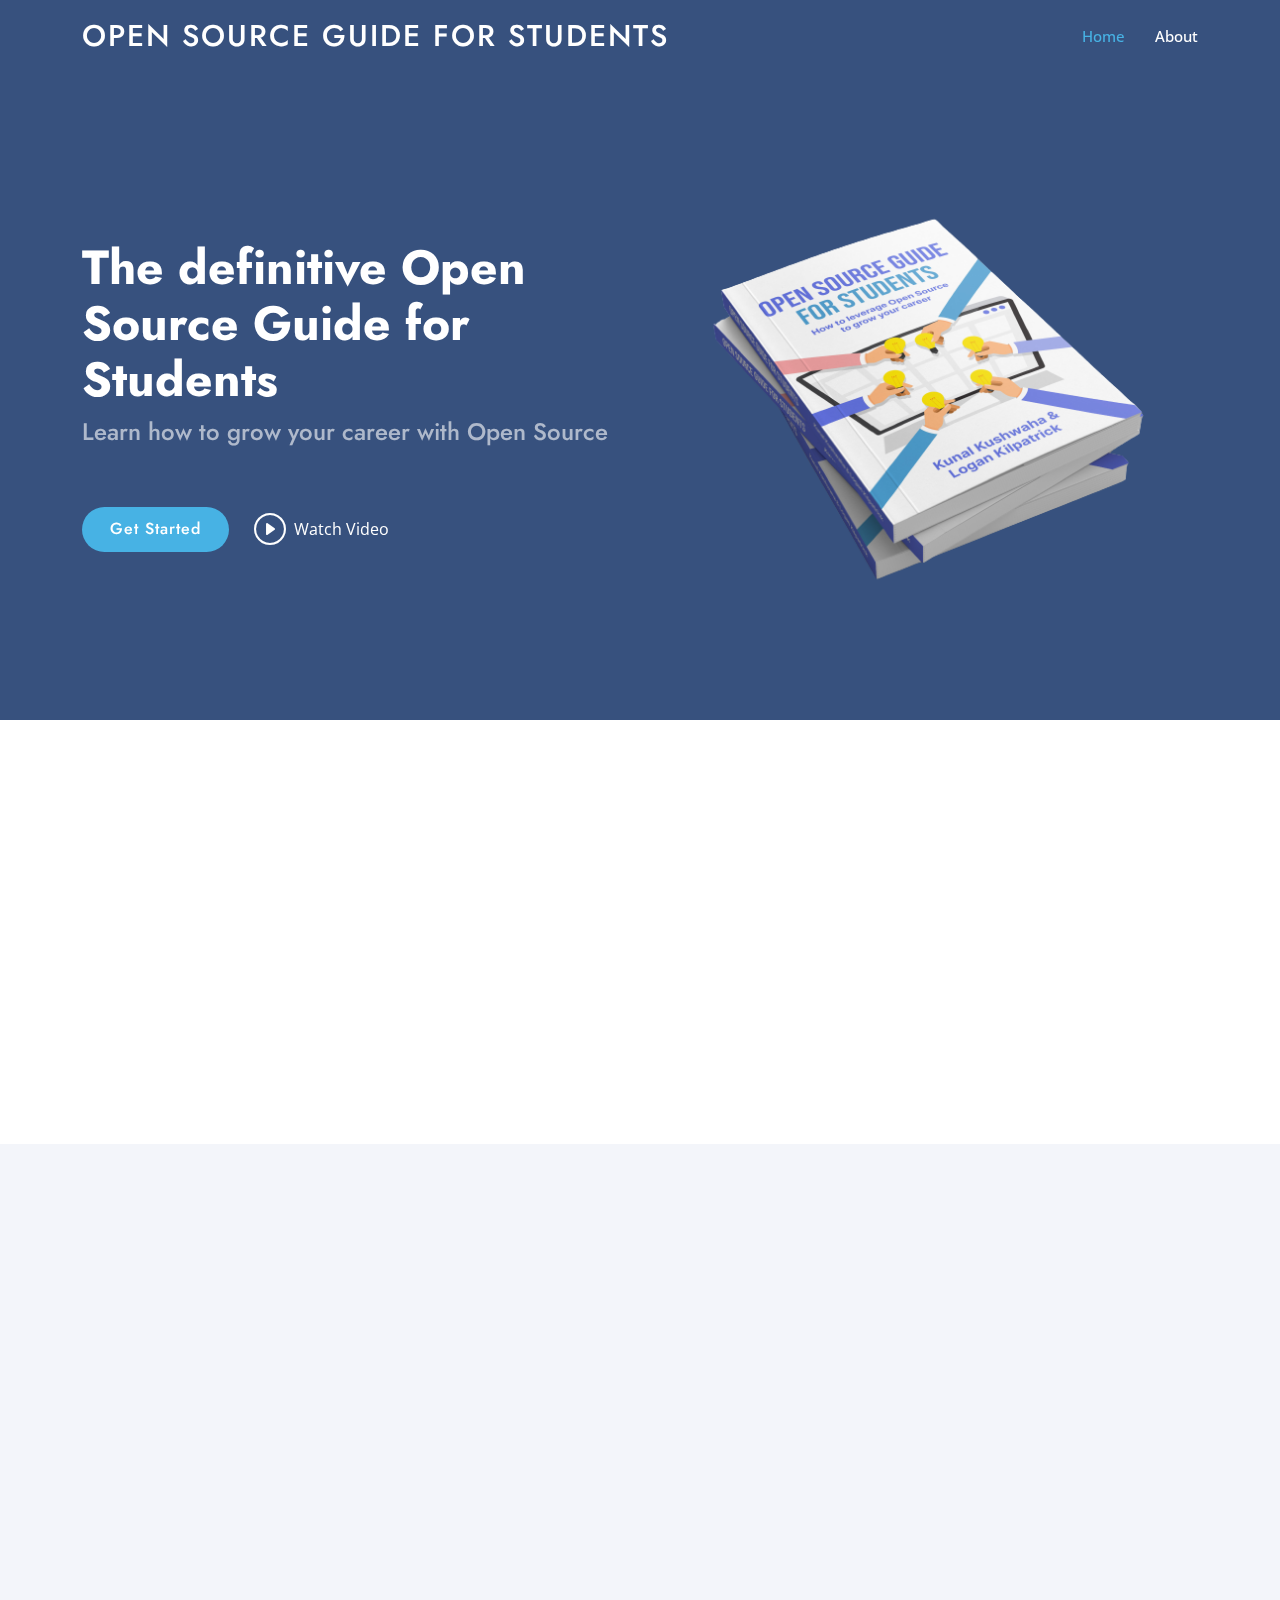
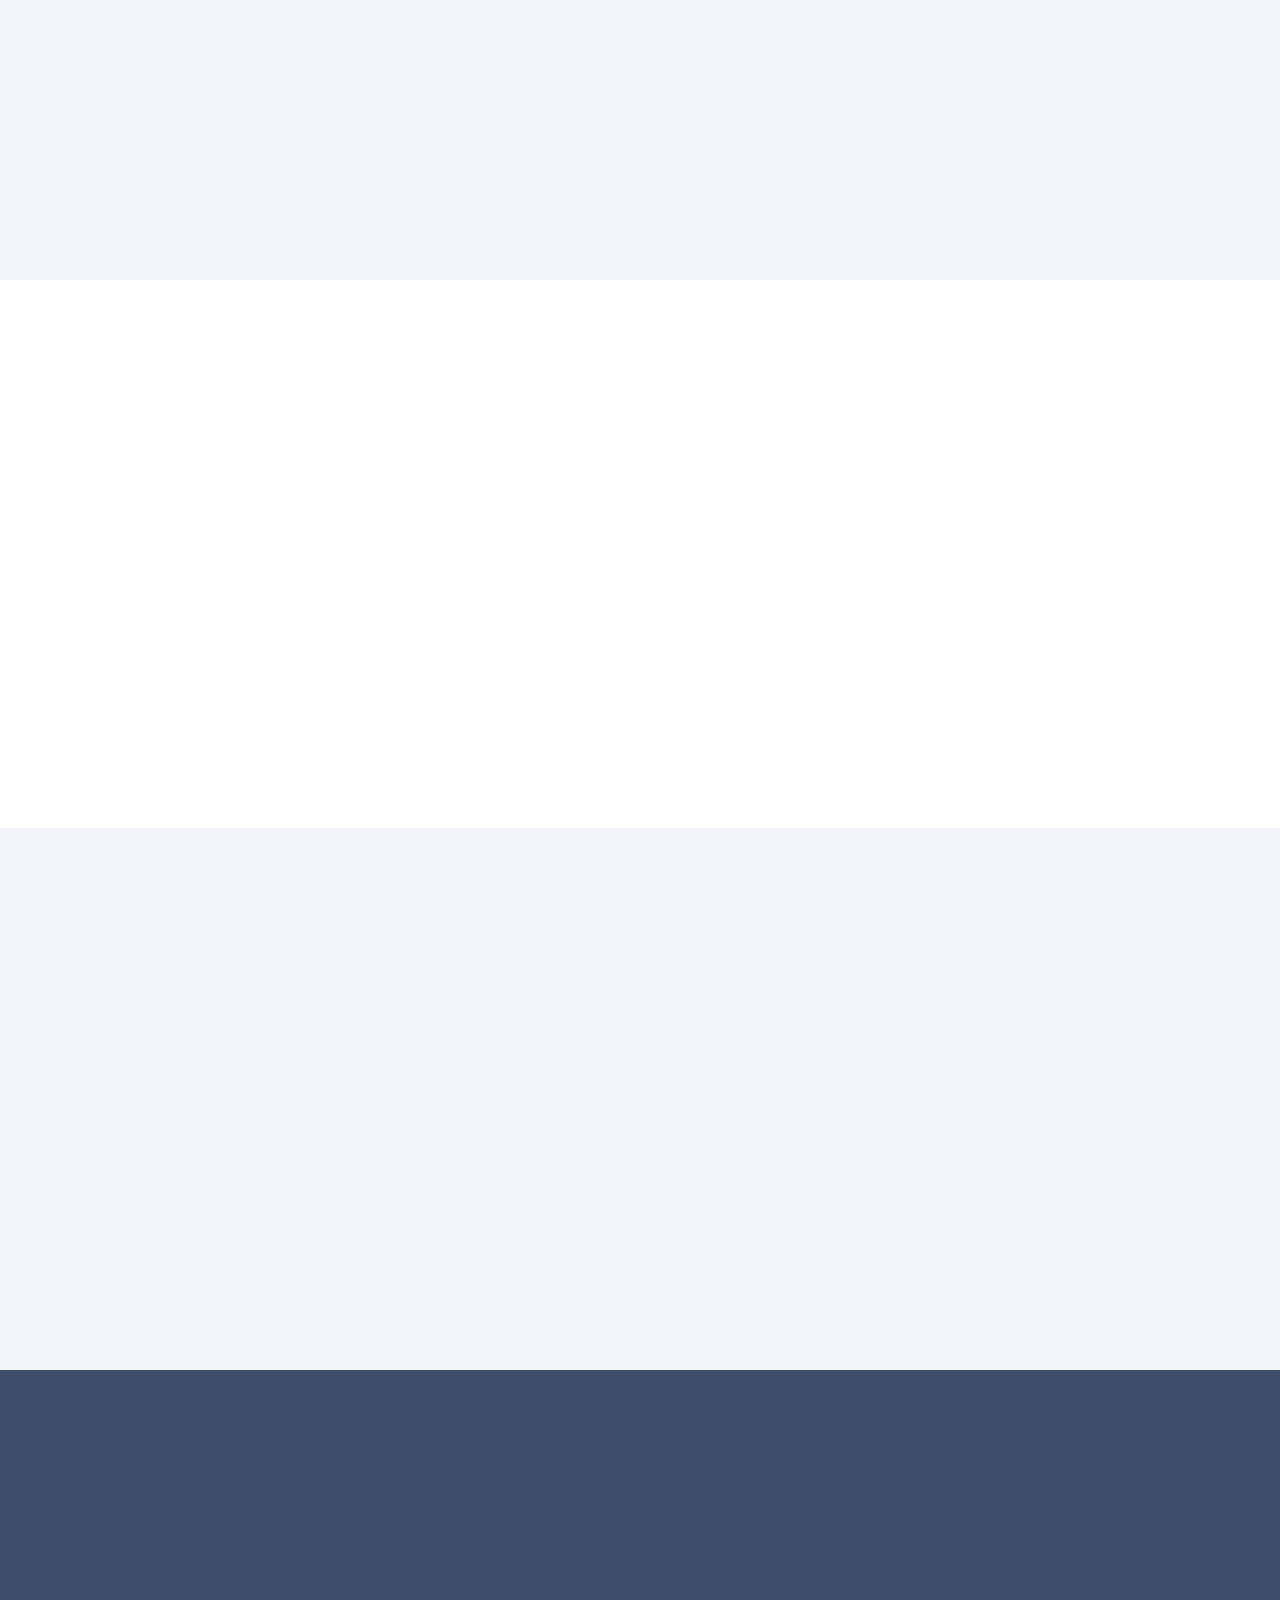
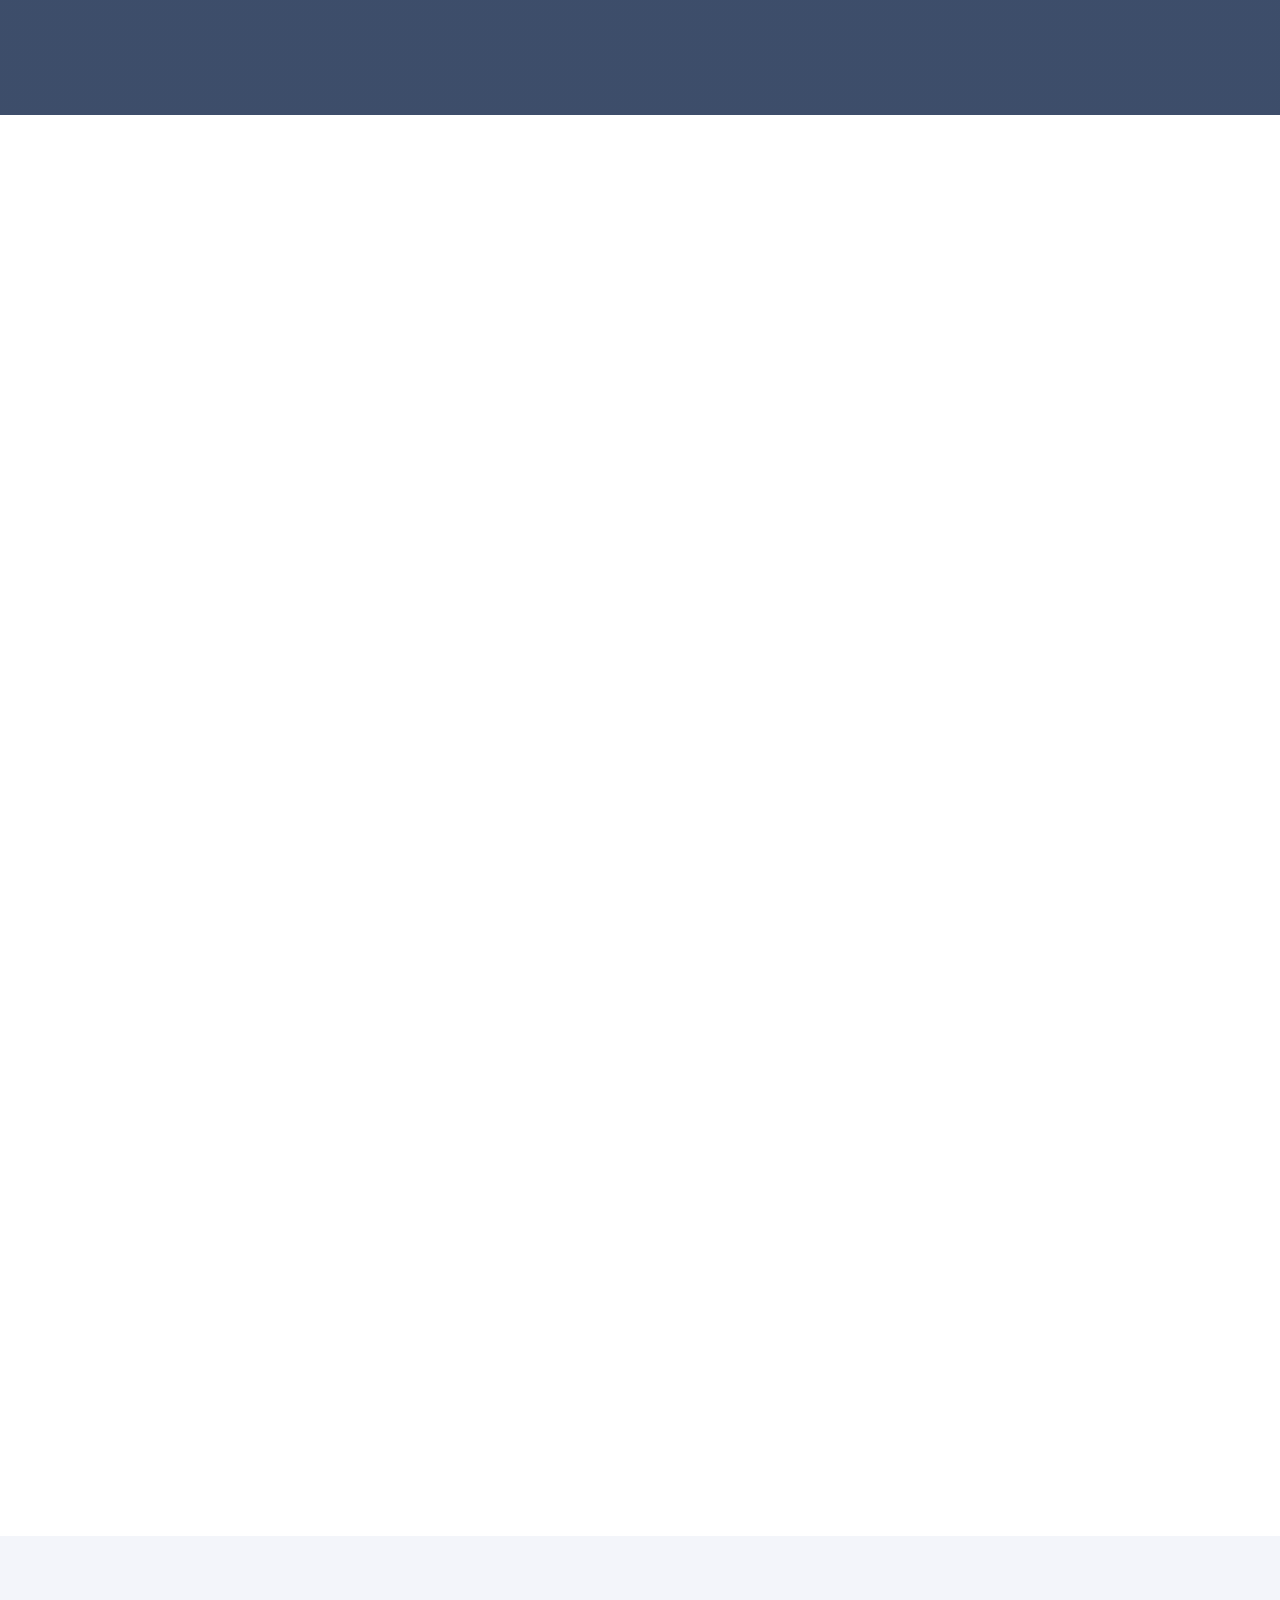
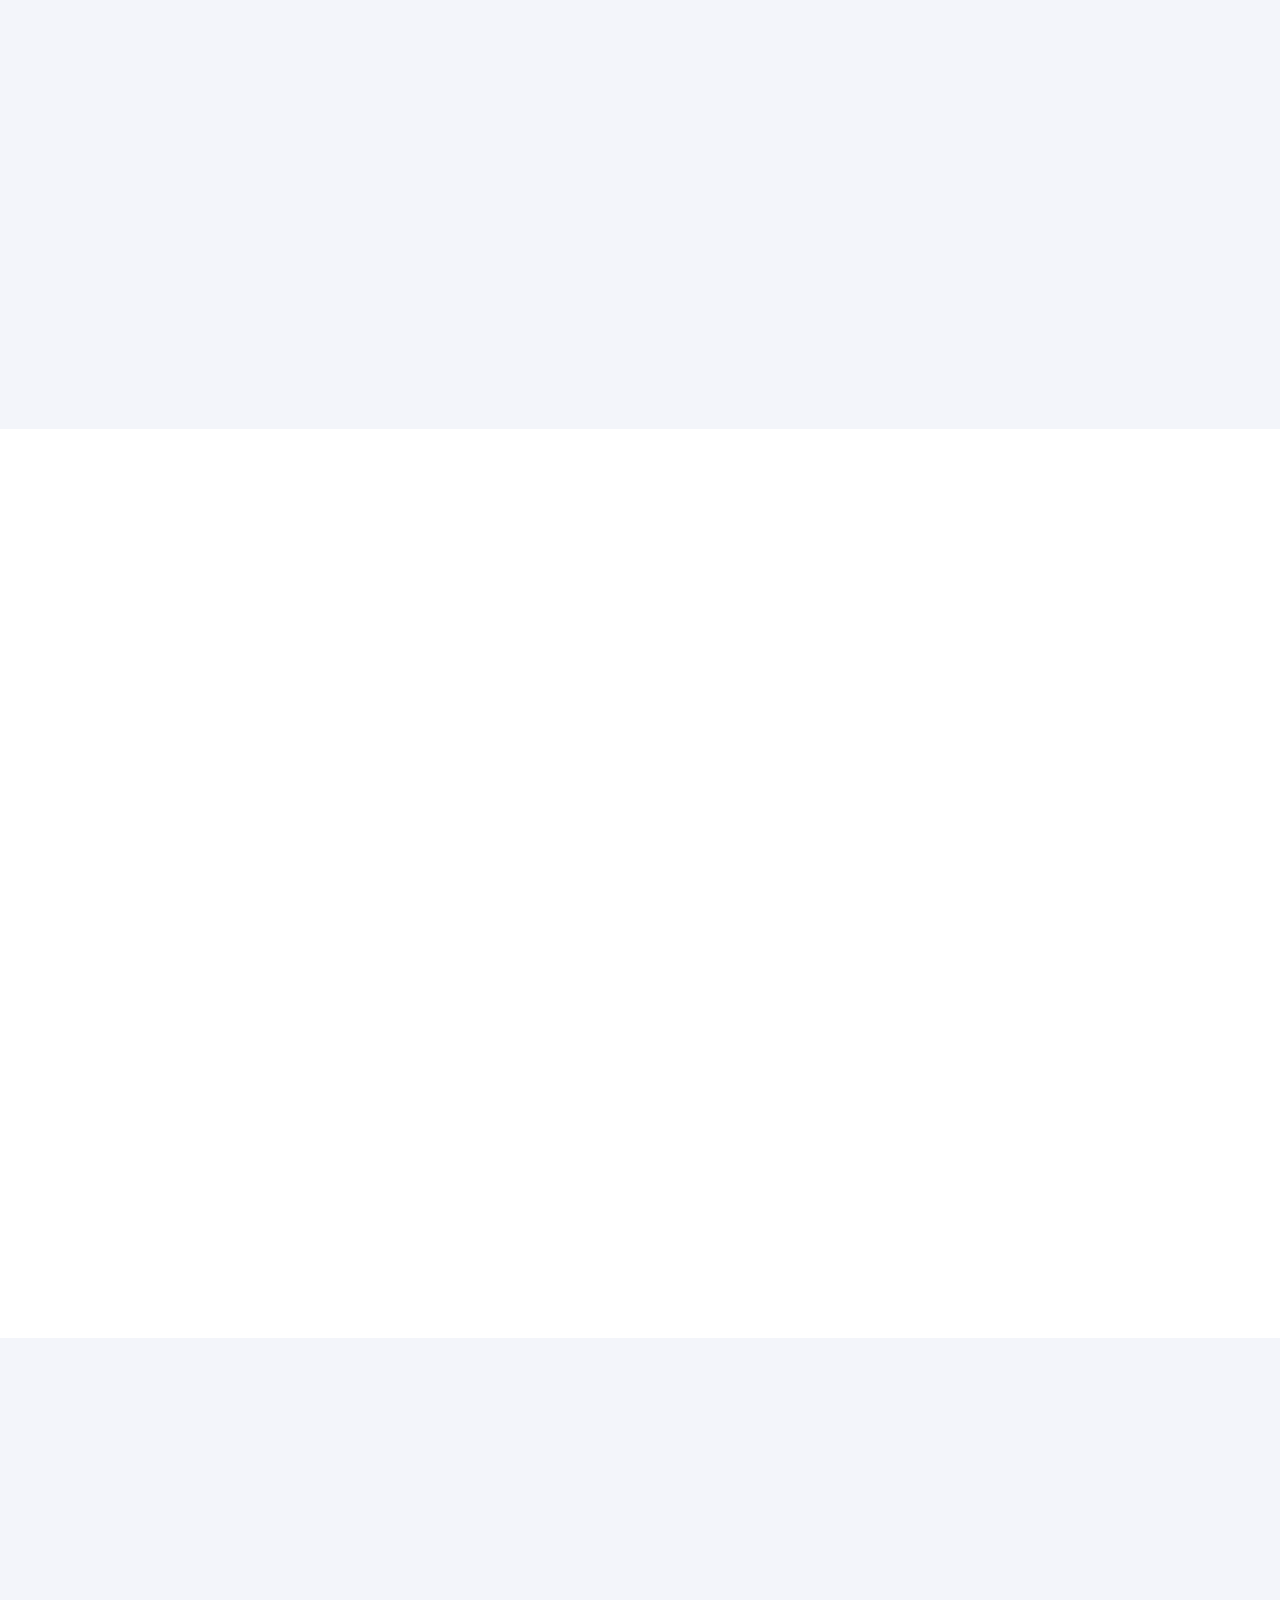
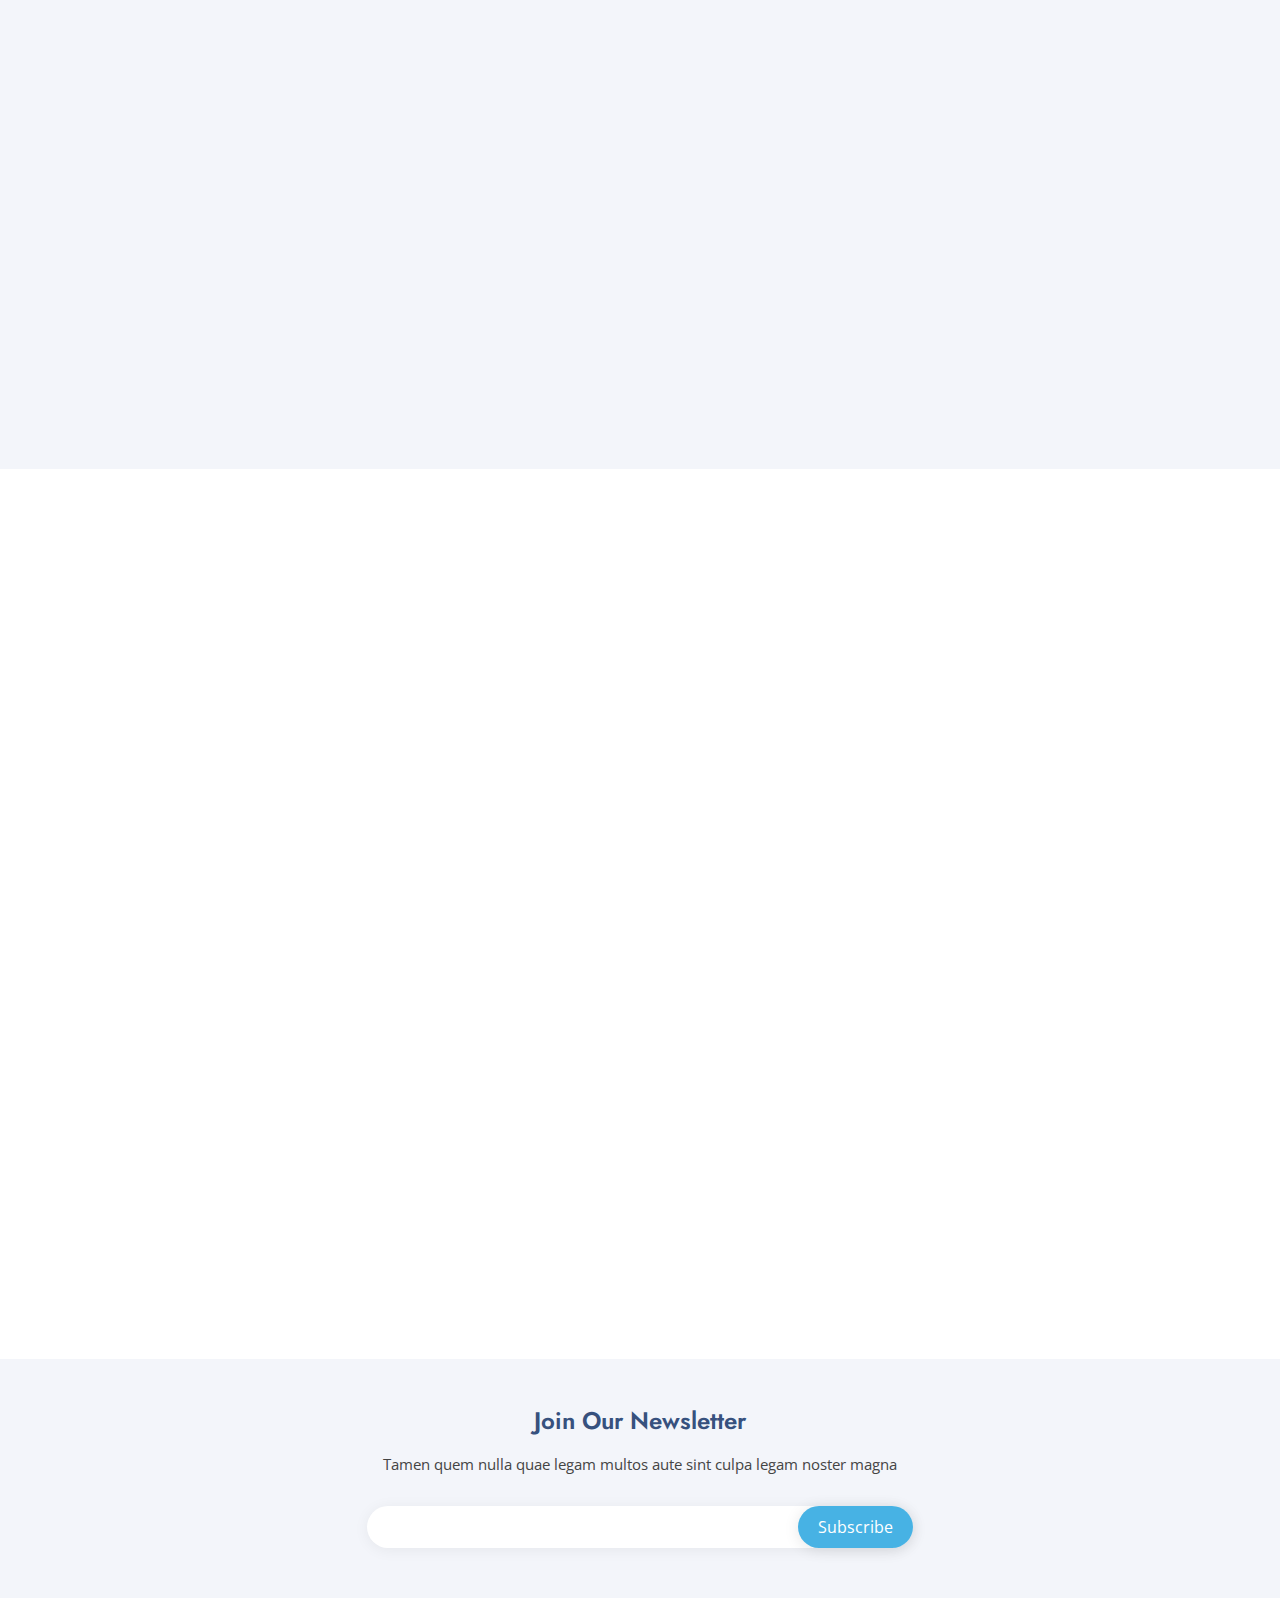
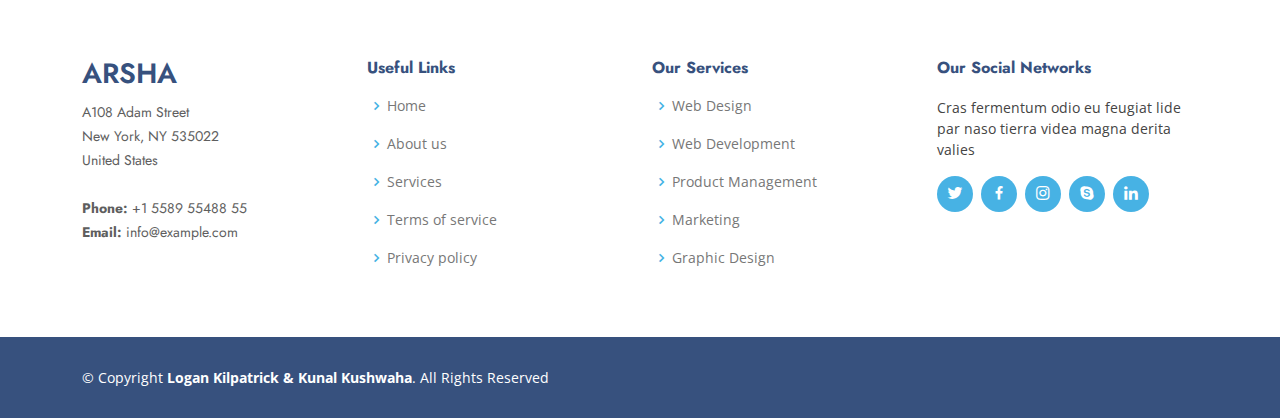
<file: index.html>
<!DOCTYPE html>
<html lang="en">

<head>
  <meta charset="utf-8">
  <meta content="width=device-width, initial-scale=1.0" name="viewport">

  <title>Open Source for Students</title>
  <meta content="Open Source for Students is the definitive guide on leveraging Open Source to grow your career" name="description">
  <meta content="Open Source Students GSoC Learn Open Source" name="keywords">

  <!-- Favicons -->
  <link href="assets/img/favicon.png" rel="icon">
  <link href="assets/img/apple-touch-icon.png" rel="apple-touch-icon">

  <!-- Google Fonts -->
  <link href="https://fonts.googleapis.com/css?family=Open+Sans:300,300i,400,400i,600,600i,700,700i|Jost:300,300i,400,400i,500,500i,600,600i,700,700i|Poppins:300,300i,400,400i,500,500i,600,600i,700,700i" rel="stylesheet">

  <!-- Vendor CSS Files -->
  <link href="assets/vendor/aos/aos.css" rel="stylesheet">
  <link href="assets/vendor/bootstrap/css/bootstrap.min.css" rel="stylesheet">
  <link href="assets/vendor/bootstrap-icons/bootstrap-icons.css" rel="stylesheet">
  <link href="assets/vendor/boxicons/css/boxicons.min.css" rel="stylesheet">
  <link href="assets/vendor/glightbox/css/glightbox.min.css" rel="stylesheet">
  <link href="assets/vendor/remixicon/remixicon.css" rel="stylesheet">
  <link href="assets/vendor/swiper/swiper-bundle.min.css" rel="stylesheet">

  <!-- Template Main CSS File -->
  <link href="assets/css/style.css" rel="stylesheet">

  <!-- =======================================================
  * Template Name: Arsha - v4.8.0
  * Template URL: https://bootstrapmade.com/arsha-free-bootstrap-html-template-corporate/
  * Author: BootstrapMade.com
  * License: https://bootstrapmade.com/license/
  ======================================================== -->
</head>

<body>

  <!-- ======= Header ======= -->
  <header id="header" class="fixed-top ">
    <div class="container d-flex align-items-center">

      <h1 class="logo me-auto"><a href="index.html">Open Source Guide for Students</a></h1>
      <!-- Uncomment below if you prefer to use an image logo -->
      <!-- <a href="index.html" class="logo me-auto"><img src="assets/img/logo.png" alt="" class="img-fluid"></a>-->

      <nav id="navbar" class="navbar">
        <ul>
          <li><a class="nav-link scrollto active" href="#hero">Home</a></li>
          <li><a class="nav-link scrollto" href="#about">About</a></li>
          <!-- <li><a class="nav-link scrollto" href="#services">Services</a></li>
          <li><a class="nav-link   scrollto" href="#portfolio">Portfolio</a></li>
          <li><a class="nav-link scrollto" href="#team">Team</a></li>
          <li class="dropdown"><a href="#"><span>Drop Down</span> <i class="bi bi-chevron-down"></i></a>
            <ul>
              <li><a href="#">Drop Down 1</a></li>
              <li class="dropdown"><a href="#"><span>Deep Drop Down</span> <i class="bi bi-chevron-right"></i></a>
                <ul>
                  <li><a href="#">Deep Drop Down 1</a></li>
                  <li><a href="#">Deep Drop Down 2</a></li>
                  <li><a href="#">Deep Drop Down 3</a></li>
                  <li><a href="#">Deep Drop Down 4</a></li>
                  <li><a href="#">Deep Drop Down 5</a></li>
                </ul>
              </li>
              <li><a href="#">Drop Down 2</a></li>
              <li><a href="#">Drop Down 3</a></li>
              <li><a href="#">Drop Down 4</a></li>
            </ul>
          </li>
          <li><a class="nav-link scrollto" href="#contact">Contact</a></li>
          <li><a class="getstarted scrollto" href="#about">Get Started</a></li> -->
        </ul>
        <i class="bi bi-list mobile-nav-toggle"></i>
      </nav>
      
      <!-- .navbar -->

    </div>
  </header><!-- End Header -->

  <!-- ======= Hero Section ======= -->
  <section id="hero" class="d-flex align-items-center">

    <div class="container">
      <div class="row">
        <div class="col-lg-6 d-flex flex-column justify-content-center pt-4 pt-lg-0 order-2 order-lg-1" data-aos="fade-up" data-aos-delay="200">
          <h1>The definitive Open Source Guide for Students</h1>
          <h2>Learn how to grow your career with Open Source</h2>
          <div class="d-flex justify-content-center justify-content-lg-start">
            <a href="#about" class="btn-get-started scrollto">Get Started</a>
            <a href="https://www.youtube.com/watch?v=jDDaplaOz7Q" class="glightbox btn-watch-video"><i class="bi bi-play-circle"></i><span>Watch Video</span></a>
          </div>
        </div>
        <div class="col-lg-6 order-1 order-lg-2 hero-img" data-aos="zoom-in" data-aos-delay="200">
          <img src="assets/img/book-float.png" class="img-fluid animated" alt="">
        </div>
      </div>
    </div>

  </section><!-- End Hero -->

  <main id="main">

    <!-- ======= Clients Section ======= -->
    <!-- <section id="clients" class="clients section-bg">
      <div class="container">

        <div class="row" data-aos="zoom-in">

          <div class="col-lg-2 col-md-4 col-6 d-flex align-items-center justify-content-center">
            <img src="assets/img/clients/client-1.png" class="img-fluid" alt="">
          </div>

          <div class="col-lg-2 col-md-4 col-6 d-flex align-items-center justify-content-center">
            <img src="assets/img/clients/client-2.png" class="img-fluid" alt="">
          </div>

          <div class="col-lg-2 col-md-4 col-6 d-flex align-items-center justify-content-center">
            <img src="assets/img/clients/client-3.png" class="img-fluid" alt="">
          </div>

          <div class="col-lg-2 col-md-4 col-6 d-flex align-items-center justify-content-center">
            <img src="assets/img/clients/client-4.png" class="img-fluid" alt="">
          </div>

          <div class="col-lg-2 col-md-4 col-6 d-flex align-items-center justify-content-center">
            <img src="assets/img/clients/client-5.png" class="img-fluid" alt="">
          </div>

          <div class="col-lg-2 col-md-4 col-6 d-flex align-items-center justify-content-center">
            <img src="assets/img/clients/client-6.png" class="img-fluid" alt="">
          </div>

        </div>

      </div>
    </section> -->
    
    <!-- End Cliens Section -->

    <!-- ======= About Us Section ======= -->
    <section id="about" class="about">
      <div class="container" data-aos="fade-up">

        <div class="section-title">
          <h2>About The Book</h2>
        </div>

        <div class="row content">
          <div class="col-lg-6">
            <p>
              For too long, students have spent 4 years learning skills in college/university with nowhere to apply them. The open source 
              revolution has changed this. In this book, we will teach you:
            </p>
            <ul>
              <li><i class="ri-check-double-line"></i> What open source is</li>
              <li><i class="ri-check-double-line"></i> How to get started today</li>
              <li><i class="ri-check-double-line"></i> How to use your open source skills to get a job</li>
            </ul>
          </div>
          <div class="col-lg-6 pt-4 pt-lg-0">
            <p>
              Ullamco laboris nisi ut aliquip ex ea commodo consequat. Duis aute irure dolor in reprehenderit in voluptate
              velit esse cillum dolore eu fugiat nulla pariatur. Excepteur sint occaecat cupidatat non proident, sunt in
              culpa qui officia deserunt mollit anim id est laborum.
            </p>
            <a href="#" class="btn-learn-more">Learn More</a>
          </div>
        </div>

      </div>
    </section><!-- End About Us Section -->

    <!-- ======= Why Us Section ======= -->
    <section id="why-us" class="why-us section-bg">
      <div class="container-fluid" data-aos="fade-up">

        <div class="row">

          <div class="col-lg-7 d-flex flex-column justify-content-center align-items-stretch  order-2 order-lg-1">

            <div class="content">
              <h3>Eum ipsam laborum deleniti <strong>velit pariatur architecto aut nihil</strong></h3>
              <p>
                Lorem ipsum dolor sit amet, consectetur adipiscing elit, sed do eiusmod tempor incididunt ut labore et dolore magna aliqua. Duis aute irure dolor in reprehenderit
              </p>
            </div>

            <div class="accordion-list">
              <ul>
                <li>
                  <a data-bs-toggle="collapse" class="collapse" data-bs-target="#accordion-list-1"><span>01</span> Non consectetur a erat nam at lectus urna duis? <i class="bx bx-chevron-down icon-show"></i><i class="bx bx-chevron-up icon-close"></i></a>
                  <div id="accordion-list-1" class="collapse show" data-bs-parent=".accordion-list">
                    <p>
                      Feugiat pretium nibh ipsum consequat. Tempus iaculis urna id volutpat lacus laoreet non curabitur gravida. Venenatis lectus magna fringilla urna porttitor rhoncus dolor purus non.
                    </p>
                  </div>
                </li>

                <li>
                  <a data-bs-toggle="collapse" data-bs-target="#accordion-list-2" class="collapsed"><span>02</span> Feugiat scelerisque varius morbi enim nunc? <i class="bx bx-chevron-down icon-show"></i><i class="bx bx-chevron-up icon-close"></i></a>
                  <div id="accordion-list-2" class="collapse" data-bs-parent=".accordion-list">
                    <p>
                      Dolor sit amet consectetur adipiscing elit pellentesque habitant morbi. Id interdum velit laoreet id donec ultrices. Fringilla phasellus faucibus scelerisque eleifend donec pretium. Est pellentesque elit ullamcorper dignissim. Mauris ultrices eros in cursus turpis massa tincidunt dui.
                    </p>
                  </div>
                </li>

                <li>
                  <a data-bs-toggle="collapse" data-bs-target="#accordion-list-3" class="collapsed"><span>03</span> Dolor sit amet consectetur adipiscing elit? <i class="bx bx-chevron-down icon-show"></i><i class="bx bx-chevron-up icon-close"></i></a>
                  <div id="accordion-list-3" class="collapse" data-bs-parent=".accordion-list">
                    <p>
                      Eleifend mi in nulla posuere sollicitudin aliquam ultrices sagittis orci. Faucibus pulvinar elementum integer enim. Sem nulla pharetra diam sit amet nisl suscipit. Rutrum tellus pellentesque eu tincidunt. Lectus urna duis convallis convallis tellus. Urna molestie at elementum eu facilisis sed odio morbi quis
                    </p>
                  </div>
                </li>

              </ul>
            </div>

          </div>

          <div class="col-lg-5 align-items-stretch order-1 order-lg-2 img" style='background-image: url("assets/img/why-us.png");' data-aos="zoom-in" data-aos-delay="150">&nbsp;</div>
        </div>

      </div>
    </section><!-- End Why Us Section -->

    <!-- ======= Skills Section ======= -->
    <section id="skills" class="skills">
      <div class="container" data-aos="fade-up">

        <div class="row">
          <div class="col-lg-6 d-flex align-items-center" data-aos="fade-right" data-aos-delay="100">
            <img src="assets/img/skills.png" class="img-fluid" alt="">
          </div>
          <div class="col-lg-6 pt-4 pt-lg-0 content" data-aos="fade-left" data-aos-delay="100">
            <h3>Voluptatem dignissimos provident quasi corporis voluptates</h3>
            <p class="fst-italic">
              Lorem ipsum dolor sit amet, consectetur adipiscing elit, sed do eiusmod tempor incididunt ut labore et dolore
              magna aliqua.
            </p>

            <div class="skills-content">

              <div class="progress">
                <span class="skill">HTML <i class="val">100%</i></span>
                <div class="progress-bar-wrap">
                  <div class="progress-bar" role="progressbar" aria-valuenow="100" aria-valuemin="0" aria-valuemax="100"></div>
                </div>
              </div>

              <div class="progress">
                <span class="skill">CSS <i class="val">90%</i></span>
                <div class="progress-bar-wrap">
                  <div class="progress-bar" role="progressbar" aria-valuenow="90" aria-valuemin="0" aria-valuemax="100"></div>
                </div>
              </div>

              <div class="progress">
                <span class="skill">JavaScript <i class="val">75%</i></span>
                <div class="progress-bar-wrap">
                  <div class="progress-bar" role="progressbar" aria-valuenow="75" aria-valuemin="0" aria-valuemax="100"></div>
                </div>
              </div>

              <div class="progress">
                <span class="skill">Photoshop <i class="val">55%</i></span>
                <div class="progress-bar-wrap">
                  <div class="progress-bar" role="progressbar" aria-valuenow="55" aria-valuemin="0" aria-valuemax="100"></div>
                </div>
              </div>

            </div>

          </div>
        </div>

      </div>
    </section><!-- End Skills Section -->

    <!-- ======= Services Section ======= -->
    <section id="services" class="services section-bg">
      <div class="container" data-aos="fade-up">

        <div class="section-title">
          <h2>Services</h2>
          <p>Magnam dolores commodi suscipit. Necessitatibus eius consequatur ex aliquid fuga eum quidem. Sit sint consectetur velit. Quisquam quos quisquam cupiditate. Et nemo qui impedit suscipit alias ea. Quia fugiat sit in iste officiis commodi quidem hic quas.</p>
        </div>

        <div class="row">
          <div class="col-xl-3 col-md-6 d-flex align-items-stretch" data-aos="zoom-in" data-aos-delay="100">
            <div class="icon-box">
              <div class="icon"><i class="bx bxl-dribbble"></i></div>
              <h4><a href="">Lorem Ipsum</a></h4>
              <p>Voluptatum deleniti atque corrupti quos dolores et quas molestias excepturi</p>
            </div>
          </div>

          <div class="col-xl-3 col-md-6 d-flex align-items-stretch mt-4 mt-md-0" data-aos="zoom-in" data-aos-delay="200">
            <div class="icon-box">
              <div class="icon"><i class="bx bx-file"></i></div>
              <h4><a href="">Sed ut perspici</a></h4>
              <p>Duis aute irure dolor in reprehenderit in voluptate velit esse cillum dolore</p>
            </div>
          </div>

          <div class="col-xl-3 col-md-6 d-flex align-items-stretch mt-4 mt-xl-0" data-aos="zoom-in" data-aos-delay="300">
            <div class="icon-box">
              <div class="icon"><i class="bx bx-tachometer"></i></div>
              <h4><a href="">Magni Dolores</a></h4>
              <p>Excepteur sint occaecat cupidatat non proident, sunt in culpa qui officia</p>
            </div>
          </div>

          <div class="col-xl-3 col-md-6 d-flex align-items-stretch mt-4 mt-xl-0" data-aos="zoom-in" data-aos-delay="400">
            <div class="icon-box">
              <div class="icon"><i class="bx bx-layer"></i></div>
              <h4><a href="">Nemo Enim</a></h4>
              <p>At vero eos et accusamus et iusto odio dignissimos ducimus qui blanditiis</p>
            </div>
          </div>

        </div>

      </div>
    </section><!-- End Services Section -->

    <!-- ======= Cta Section ======= -->
    <section id="cta" class="cta">
      <div class="container" data-aos="zoom-in">

        <div class="row">
          <div class="col-lg-9 text-center text-lg-start">
            <h3>Pre-order Now</h3>
            <p> We are currently accepting digital and physical pre-orders on Amazon. If you want to be the first to pick up the book, make sure to order it today!</p>
          </div>
          <div class="col-lg-3 cta-btn-container text-center">
            <a class="cta-btn align-middle" href="#">Pre-order now!</a>
          </div>
        </div>

      </div>
    </section><!-- End Cta Section -->

    <!-- ======= Portfolio Section ======= -->
    <section id="portfolio" class="portfolio">
      <div class="container" data-aos="fade-up">

        <div class="section-title">
          <h2>Praise</h2>
          <p>Hear what some of the most respected voices in Open Source are saying about the Open Source Guide for Students:</p>
        </div>

        <ul id="portfolio-flters" class="d-flex justify-content-center" data-aos="fade-up" data-aos-delay="100">
          <li data-filter="*" class="filter-active">All</li>
          <li data-filter=".filter-app">App</li>
          <li data-filter=".filter-card">Card</li>
          <li data-filter=".filter-web">Web</li>
        </ul>

        <div class="row portfolio-container" data-aos="fade-up" data-aos-delay="200">

          <div class="col-lg-4 col-md-6 portfolio-item filter-app">
            <div class="portfolio-img"><img src="assets/img/portfolio/portfolio-1.jpg" class="img-fluid" alt=""></div>
            <div class="portfolio-info">
              <h4>App 1</h4>
              <p>App</p>
              <a href="assets/img/portfolio/portfolio-1.jpg" data-gallery="portfolioGallery" class="portfolio-lightbox preview-link" title="App 1"><i class="bx bx-plus"></i></a>
              <a href="portfolio-details.html" class="details-link" title="More Details"><i class="bx bx-link"></i></a>
            </div>
          </div>

          <div class="col-lg-4 col-md-6 portfolio-item filter-web">
            <div class="portfolio-img"><img src="assets/img/portfolio/portfolio-2.jpg" class="img-fluid" alt=""></div>
            <div class="portfolio-info">
              <h4>Web 3</h4>
              <p>Web</p>
              <a href="assets/img/portfolio/portfolio-2.jpg" data-gallery="portfolioGallery" class="portfolio-lightbox preview-link" title="Web 3"><i class="bx bx-plus"></i></a>
              <a href="portfolio-details.html" class="details-link" title="More Details"><i class="bx bx-link"></i></a>
            </div>
          </div>

          <div class="col-lg-4 col-md-6 portfolio-item filter-app">
            <div class="portfolio-img"><img src="assets/img/portfolio/portfolio-3.jpg" class="img-fluid" alt=""></div>
            <div class="portfolio-info">
              <h4>App 2</h4>
              <p>App</p>
              <a href="assets/img/portfolio/portfolio-3.jpg" data-gallery="portfolioGallery" class="portfolio-lightbox preview-link" title="App 2"><i class="bx bx-plus"></i></a>
              <a href="portfolio-details.html" class="details-link" title="More Details"><i class="bx bx-link"></i></a>
            </div>
          </div>

          <div class="col-lg-4 col-md-6 portfolio-item filter-card">
            <div class="portfolio-img"><img src="assets/img/portfolio/portfolio-4.jpg" class="img-fluid" alt=""></div>
            <div class="portfolio-info">
              <h4>Card 2</h4>
              <p>Card</p>
              <a href="assets/img/portfolio/portfolio-4.jpg" data-gallery="portfolioGallery" class="portfolio-lightbox preview-link" title="Card 2"><i class="bx bx-plus"></i></a>
              <a href="portfolio-details.html" class="details-link" title="More Details"><i class="bx bx-link"></i></a>
            </div>
          </div>

          <div class="col-lg-4 col-md-6 portfolio-item filter-web">
            <div class="portfolio-img"><img src="assets/img/portfolio/portfolio-5.jpg" class="img-fluid" alt=""></div>
            <div class="portfolio-info">
              <h4>Web 2</h4>
              <p>Web</p>
              <a href="assets/img/portfolio/portfolio-5.jpg" data-gallery="portfolioGallery" class="portfolio-lightbox preview-link" title="Web 2"><i class="bx bx-plus"></i></a>
              <a href="portfolio-details.html" class="details-link" title="More Details"><i class="bx bx-link"></i></a>
            </div>
          </div>

          <div class="col-lg-4 col-md-6 portfolio-item filter-app">
            <div class="portfolio-img"><img src="assets/img/portfolio/portfolio-6.jpg" class="img-fluid" alt=""></div>
            <div class="portfolio-info">
              <h4>App 3</h4>
              <p>App</p>
              <a href="assets/img/portfolio/portfolio-6.jpg" data-gallery="portfolioGallery" class="portfolio-lightbox preview-link" title="App 3"><i class="bx bx-plus"></i></a>
              <a href="portfolio-details.html" class="details-link" title="More Details"><i class="bx bx-link"></i></a>
            </div>
          </div>

          <div class="col-lg-4 col-md-6 portfolio-item filter-card">
            <div class="portfolio-img"><img src="assets/img/portfolio/portfolio-7.jpg" class="img-fluid" alt=""></div>
            <div class="portfolio-info">
              <h4>Card 1</h4>
              <p>Card</p>
              <a href="assets/img/portfolio/portfolio-7.jpg" data-gallery="portfolioGallery" class="portfolio-lightbox preview-link" title="Card 1"><i class="bx bx-plus"></i></a>
              <a href="portfolio-details.html" class="details-link" title="More Details"><i class="bx bx-link"></i></a>
            </div>
          </div>

          <div class="col-lg-4 col-md-6 portfolio-item filter-card">
            <div class="portfolio-img"><img src="assets/img/portfolio/portfolio-8.jpg" class="img-fluid" alt=""></div>
            <div class="portfolio-info">
              <h4>Card 3</h4>
              <p>Card</p>
              <a href="assets/img/portfolio/portfolio-8.jpg" data-gallery="portfolioGallery" class="portfolio-lightbox preview-link" title="Card 3"><i class="bx bx-plus"></i></a>
              <a href="portfolio-details.html" class="details-link" title="More Details"><i class="bx bx-link"></i></a>
            </div>
          </div>

          <div class="col-lg-4 col-md-6 portfolio-item filter-web">
            <div class="portfolio-img"><img src="assets/img/portfolio/portfolio-9.jpg" class="img-fluid" alt=""></div>
            <div class="portfolio-info">
              <h4>Web 3</h4>
              <p>Web</p>
              <a href="assets/img/portfolio/portfolio-9.jpg" data-gallery="portfolioGallery" class="portfolio-lightbox preview-link" title="Web 3"><i class="bx bx-plus"></i></a>
              <a href="portfolio-details.html" class="details-link" title="More Details"><i class="bx bx-link"></i></a>
            </div>
          </div>

        </div>

      </div>
    </section><!-- End Portfolio Section -->

    <!-- ======= Team Section ======= -->
    <section id="team" class="team section-bg">
      <div class="container" data-aos="fade-up">

        <div class="section-title">
          <h2>Authors</h2>
          <p>Learn more about Logan and Kunal:</p>
        </div>

        <div class="row">

          <div class="col-lg-6">
            <div class="member d-flex align-items-start" data-aos="zoom-in" data-aos-delay="100">
              <div class="pic"><img src="assets/img/team/kunal.jpg" class="img-fluid" alt=""></div>
              <div class="member-info">
                <h4>Kunal Kushwaha</h4>
                <span>Developer Advocate Manager at Civo Cloud, Creator of Community Classroom</span>
                <p>Kunal is a world renouned influencer, speaker, and educator in the cloud native community.</p>
                <div class="social">
                  <a href="https://twitter.com/kunalstwt"><i class="ri-twitter-fill"></i></a>
                  <a href=""><i class="ri-facebook-fill"></i></a>
                  <a href=""><i class="ri-instagram-fill"></i></a>
                  <a href=""> <i class="ri-linkedin-box-fill"></i> </a>
                </div>
              </div>
            </div>
          </div>

          <div class="col-lg-6 mt-4 mt-lg-0">
            <div class="member d-flex align-items-start" data-aos="zoom-in" data-aos-delay="200">
              <div class="pic"><img src="assets/img/team/logan.jpg" class="img-fluid" alt=""></div>
              <div class="member-info">
                <h4>Logan Kilpatrick</h4>
                <span>Sr. Technology Advocate at PathAI, Julia Developer Community Advocate, NumFOCUS Director</span>
                <p>Logan leads advocacy at PathAI and for the entire Julia ecosystem.</p>
                <div class="social">
                  <a href="https://twitter.com/OfficialLoganK"><i class="ri-twitter-fill"></i></a>
                  <a href=""><i class="ri-facebook-fill"></i></a>
                  <a href=""><i class="ri-instagram-fill"></i></a>
                  <a href=""> <i class="ri-linkedin-box-fill"></i> </a>
                </div>
              </div>
            </div>
          </div>

        </div>

      </div>
    </section><!-- End Team Section -->

    <!-- ======= Pricing Section ======= -->
    <section id="pricing" class="pricing">
      <div class="container" data-aos="fade-up">

        <div class="section-title">
          <h2>Pricing</h2>
          <p>Magnam dolores commodi suscipit. Necessitatibus eius consequatur ex aliquid fuga eum quidem. Sit sint consectetur velit. Quisquam quos quisquam cupiditate. Et nemo qui impedit suscipit alias ea. Quia fugiat sit in iste officiis commodi quidem hic quas.</p>
        </div>

        <div class="row">

          <div class="col-lg-4" data-aos="fade-up" data-aos-delay="100">
            <div class="box">
              <h3>Free Plan</h3>
              <h4><sup>$</sup>0<span>per month</span></h4>
              <ul>
                <li><i class="bx bx-check"></i> Quam adipiscing vitae proin</li>
                <li><i class="bx bx-check"></i> Nec feugiat nisl pretium</li>
                <li><i class="bx bx-check"></i> Nulla at volutpat diam uteera</li>
                <li class="na"><i class="bx bx-x"></i> <span>Pharetra massa massa ultricies</span></li>
                <li class="na"><i class="bx bx-x"></i> <span>Massa ultricies mi quis hendrerit</span></li>
              </ul>
              <a href="#" class="buy-btn">Get Started</a>
            </div>
          </div>

          <div class="col-lg-4 mt-4 mt-lg-0" data-aos="fade-up" data-aos-delay="200">
            <div class="box featured">
              <h3>Business Plan</h3>
              <h4><sup>$</sup>29<span>per month</span></h4>
              <ul>
                <li><i class="bx bx-check"></i> Quam adipiscing vitae proin</li>
                <li><i class="bx bx-check"></i> Nec feugiat nisl pretium</li>
                <li><i class="bx bx-check"></i> Nulla at volutpat diam uteera</li>
                <li><i class="bx bx-check"></i> Pharetra massa massa ultricies</li>
                <li><i class="bx bx-check"></i> Massa ultricies mi quis hendrerit</li>
              </ul>
              <a href="#" class="buy-btn">Get Started</a>
            </div>
          </div>

          <div class="col-lg-4 mt-4 mt-lg-0" data-aos="fade-up" data-aos-delay="300">
            <div class="box">
              <h3>Developer Plan</h3>
              <h4><sup>$</sup>49<span>per month</span></h4>
              <ul>
                <li><i class="bx bx-check"></i> Quam adipiscing vitae proin</li>
                <li><i class="bx bx-check"></i> Nec feugiat nisl pretium</li>
                <li><i class="bx bx-check"></i> Nulla at volutpat diam uteera</li>
                <li><i class="bx bx-check"></i> Pharetra massa massa ultricies</li>
                <li><i class="bx bx-check"></i> Massa ultricies mi quis hendrerit</li>
              </ul>
              <a href="#" class="buy-btn">Get Started</a>
            </div>
          </div>

        </div>

      </div>
    </section><!-- End Pricing Section -->

    <!-- ======= Frequently Asked Questions Section ======= -->
    <section id="faq" class="faq section-bg">
      <div class="container" data-aos="fade-up">

        <div class="section-title">
          <h2>Frequently Asked Questions</h2>
          <p>Magnam dolores commodi suscipit. Necessitatibus eius consequatur ex aliquid fuga eum quidem. Sit sint consectetur velit. Quisquam quos quisquam cupiditate. Et nemo qui impedit suscipit alias ea. Quia fugiat sit in iste officiis commodi quidem hic quas.</p>
        </div>

        <div class="faq-list">
          <ul>
            <li data-aos="fade-up" data-aos-delay="100">
              <i class="bx bx-help-circle icon-help"></i> <a data-bs-toggle="collapse" class="collapse" data-bs-target="#faq-list-1">Non consectetur a erat nam at lectus urna duis? <i class="bx bx-chevron-down icon-show"></i><i class="bx bx-chevron-up icon-close"></i></a>
              <div id="faq-list-1" class="collapse show" data-bs-parent=".faq-list">
                <p>
                  Feugiat pretium nibh ipsum consequat. Tempus iaculis urna id volutpat lacus laoreet non curabitur gravida. Venenatis lectus magna fringilla urna porttitor rhoncus dolor purus non.
                </p>
              </div>
            </li>

            <li data-aos="fade-up" data-aos-delay="200">
              <i class="bx bx-help-circle icon-help"></i> <a data-bs-toggle="collapse" data-bs-target="#faq-list-2" class="collapsed">Feugiat scelerisque varius morbi enim nunc? <i class="bx bx-chevron-down icon-show"></i><i class="bx bx-chevron-up icon-close"></i></a>
              <div id="faq-list-2" class="collapse" data-bs-parent=".faq-list">
                <p>
                  Dolor sit amet consectetur adipiscing elit pellentesque habitant morbi. Id interdum velit laoreet id donec ultrices. Fringilla phasellus faucibus scelerisque eleifend donec pretium. Est pellentesque elit ullamcorper dignissim. Mauris ultrices eros in cursus turpis massa tincidunt dui.
                </p>
              </div>
            </li>

            <li data-aos="fade-up" data-aos-delay="300">
              <i class="bx bx-help-circle icon-help"></i> <a data-bs-toggle="collapse" data-bs-target="#faq-list-3" class="collapsed">Dolor sit amet consectetur adipiscing elit? <i class="bx bx-chevron-down icon-show"></i><i class="bx bx-chevron-up icon-close"></i></a>
              <div id="faq-list-3" class="collapse" data-bs-parent=".faq-list">
                <p>
                  Eleifend mi in nulla posuere sollicitudin aliquam ultrices sagittis orci. Faucibus pulvinar elementum integer enim. Sem nulla pharetra diam sit amet nisl suscipit. Rutrum tellus pellentesque eu tincidunt. Lectus urna duis convallis convallis tellus. Urna molestie at elementum eu facilisis sed odio morbi quis
                </p>
              </div>
            </li>

            <li data-aos="fade-up" data-aos-delay="400">
              <i class="bx bx-help-circle icon-help"></i> <a data-bs-toggle="collapse" data-bs-target="#faq-list-4" class="collapsed">Tempus quam pellentesque nec nam aliquam sem et tortor consequat? <i class="bx bx-chevron-down icon-show"></i><i class="bx bx-chevron-up icon-close"></i></a>
              <div id="faq-list-4" class="collapse" data-bs-parent=".faq-list">
                <p>
                  Molestie a iaculis at erat pellentesque adipiscing commodo. Dignissim suspendisse in est ante in. Nunc vel risus commodo viverra maecenas accumsan. Sit amet nisl suscipit adipiscing bibendum est. Purus gravida quis blandit turpis cursus in.
                </p>
              </div>
            </li>

            <li data-aos="fade-up" data-aos-delay="500">
              <i class="bx bx-help-circle icon-help"></i> <a data-bs-toggle="collapse" data-bs-target="#faq-list-5" class="collapsed">Tortor vitae purus faucibus ornare. Varius vel pharetra vel turpis nunc eget lorem dolor? <i class="bx bx-chevron-down icon-show"></i><i class="bx bx-chevron-up icon-close"></i></a>
              <div id="faq-list-5" class="collapse" data-bs-parent=".faq-list">
                <p>
                  Laoreet sit amet cursus sit amet dictum sit amet justo. Mauris vitae ultricies leo integer malesuada nunc vel. Tincidunt eget nullam non nisi est sit amet. Turpis nunc eget lorem dolor sed. Ut venenatis tellus in metus vulputate eu scelerisque.
                </p>
              </div>
            </li>

          </ul>
        </div>

      </div>
    </section><!-- End Frequently Asked Questions Section -->

    <!-- ======= Contact Section ======= -->
    <section id="contact" class="contact">
      <div class="container" data-aos="fade-up">

        <div class="section-title">
          <h2>Contact</h2>
          <p>Magnam dolores commodi suscipit. Necessitatibus eius consequatur ex aliquid fuga eum quidem. Sit sint consectetur velit. Quisquam quos quisquam cupiditate. Et nemo qui impedit suscipit alias ea. Quia fugiat sit in iste officiis commodi quidem hic quas.</p>
        </div>

        <div class="row">

          <div class="col-lg-5 d-flex align-items-stretch">
            <div class="info">
              <div class="address">
                <i class="bi bi-geo-alt"></i>
                <h4>Location:</h4>
                <p>A108 Adam Street, New York, NY 535022</p>
              </div>

              <div class="email">
                <i class="bi bi-envelope"></i>
                <h4>Email:</h4>
                <p>info@example.com</p>
              </div>

              <div class="phone">
                <i class="bi bi-phone"></i>
                <h4>Call:</h4>
                <p>+1 5589 55488 55s</p>
              </div>

              <iframe src="https://www.google.com/maps/embed?pb=!1m14!1m8!1m3!1d12097.433213460943!2d-74.0062269!3d40.7101282!3m2!1i1024!2i768!4f13.1!3m3!1m2!1s0x0%3A0xb89d1fe6bc499443!2sDowntown+Conference+Center!5e0!3m2!1smk!2sbg!4v1539943755621" frameborder="0" style="border:0; width: 100%; height: 290px;" allowfullscreen></iframe>
            </div>

          </div>

          <div class="col-lg-7 mt-5 mt-lg-0 d-flex align-items-stretch">
            <form action="forms/contact.php" method="post" role="form" class="php-email-form">
              <div class="row">
                <div class="form-group col-md-6">
                  <label for="name">Your Name</label>
                  <input type="text" name="name" class="form-control" id="name" required>
                </div>
                <div class="form-group col-md-6">
                  <label for="name">Your Email</label>
                  <input type="email" class="form-control" name="email" id="email" required>
                </div>
              </div>
              <div class="form-group">
                <label for="name">Subject</label>
                <input type="text" class="form-control" name="subject" id="subject" required>
              </div>
              <div class="form-group">
                <label for="name">Message</label>
                <textarea class="form-control" name="message" rows="10" required></textarea>
              </div>
              <div class="my-3">
                <div class="loading">Loading</div>
                <div class="error-message"></div>
                <div class="sent-message">Your message has been sent. Thank you!</div>
              </div>
              <div class="text-center"><button type="submit">Send Message</button></div>
            </form>
          </div>

        </div>

      </div>
    </section><!-- End Contact Section -->

  </main><!-- End #main -->

  <!-- ======= Footer ======= -->
  <footer id="footer">

    <div class="footer-newsletter">
      <div class="container">
        <div class="row justify-content-center">
          <div class="col-lg-6">
            <h4>Join Our Newsletter</h4>
            <p>Tamen quem nulla quae legam multos aute sint culpa legam noster magna</p>
            <form action="" method="post">
              <input type="email" name="email"><input type="submit" value="Subscribe">
            </form>
          </div>
        </div>
      </div>
    </div>

    <div class="footer-top">
      <div class="container">
        <div class="row">

          <div class="col-lg-3 col-md-6 footer-contact">
            <h3>Arsha</h3>
            <p>
              A108 Adam Street <br>
              New York, NY 535022<br>
              United States <br><br>
              <strong>Phone:</strong> +1 5589 55488 55<br>
              <strong>Email:</strong> info@example.com<br>
            </p>
          </div>

          <div class="col-lg-3 col-md-6 footer-links">
            <h4>Useful Links</h4>
            <ul>
              <li><i class="bx bx-chevron-right"></i> <a href="#">Home</a></li>
              <li><i class="bx bx-chevron-right"></i> <a href="#">About us</a></li>
              <li><i class="bx bx-chevron-right"></i> <a href="#">Services</a></li>
              <li><i class="bx bx-chevron-right"></i> <a href="#">Terms of service</a></li>
              <li><i class="bx bx-chevron-right"></i> <a href="#">Privacy policy</a></li>
            </ul>
          </div>

          <div class="col-lg-3 col-md-6 footer-links">
            <h4>Our Services</h4>
            <ul>
              <li><i class="bx bx-chevron-right"></i> <a href="#">Web Design</a></li>
              <li><i class="bx bx-chevron-right"></i> <a href="#">Web Development</a></li>
              <li><i class="bx bx-chevron-right"></i> <a href="#">Product Management</a></li>
              <li><i class="bx bx-chevron-right"></i> <a href="#">Marketing</a></li>
              <li><i class="bx bx-chevron-right"></i> <a href="#">Graphic Design</a></li>
            </ul>
          </div>

          <div class="col-lg-3 col-md-6 footer-links">
            <h4>Our Social Networks</h4>
            <p>Cras fermentum odio eu feugiat lide par naso tierra videa magna derita valies</p>
            <div class="social-links mt-3">
              <a href="#" class="twitter"><i class="bx bxl-twitter"></i></a>
              <a href="#" class="facebook"><i class="bx bxl-facebook"></i></a>
              <a href="#" class="instagram"><i class="bx bxl-instagram"></i></a>
              <a href="#" class="google-plus"><i class="bx bxl-skype"></i></a>
              <a href="#" class="linkedin"><i class="bx bxl-linkedin"></i></a>
            </div>
          </div>

        </div>
      </div>
    </div>

    <div class="container footer-bottom clearfix">
      <div class="copyright">
        &copy; Copyright <strong><span>Logan Kilpatrick & Kunal Kushwaha</span></strong>. All Rights Reserved
      </div>
      <div class="credits">
        <!-- All the links in the footer should remain intact. -->
        <!-- You can delete the links only if you purchased the pro version. -->
        <!-- Licensing information: https://bootstrapmade.com/license/ -->
        <!-- Purchase the pro version with working PHP/AJAX contact form: https://bootstrapmade.com/arsha-free-bootstrap-html-template-corporate/ -->
      </div>
    </div>
  </footer><!-- End Footer -->

  <div id="preloader"></div>
  <a href="#" class="back-to-top d-flex align-items-center justify-content-center"><i class="bi bi-arrow-up-short"></i></a>

  <!-- Vendor JS Files -->
  <script src="assets/vendor/aos/aos.js"></script>
  <script src="assets/vendor/bootstrap/js/bootstrap.bundle.min.js"></script>
  <script src="assets/vendor/glightbox/js/glightbox.min.js"></script>
  <script src="assets/vendor/isotope-layout/isotope.pkgd.min.js"></script>
  <script src="assets/vendor/swiper/swiper-bundle.min.js"></script>
  <script src="assets/vendor/waypoints/noframework.waypoints.js"></script>
  <script src="assets/vendor/php-email-form/validate.js"></script>

  <!-- Template Main JS File -->
  <script src="assets/js/main.js"></script>

</body>

</html>
</file>
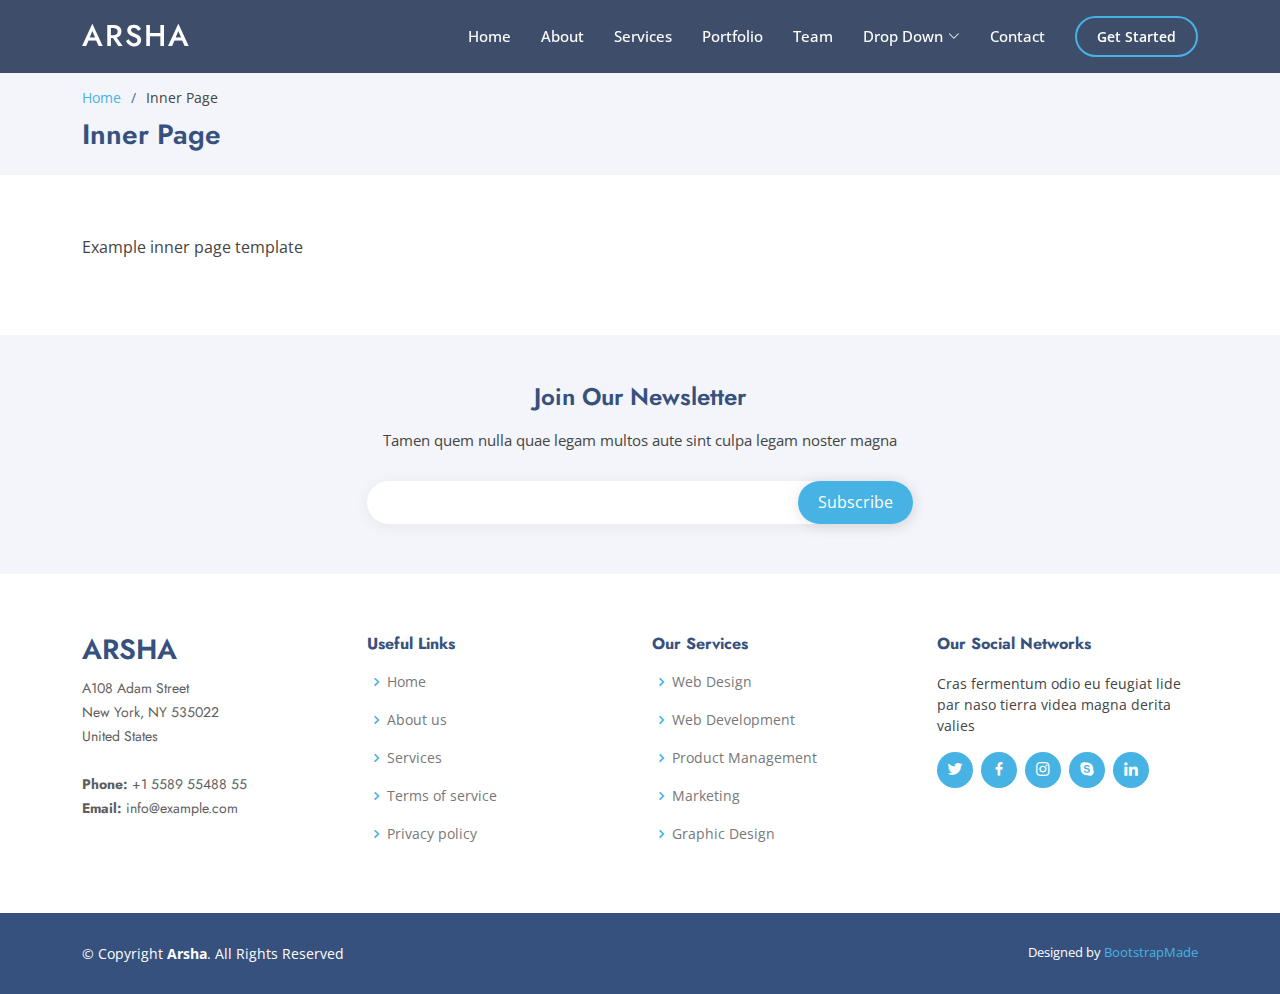
<file: inner-page.html>
<!DOCTYPE html>
<html lang="en">

<head>
  <meta charset="utf-8">
  <meta content="width=device-width, initial-scale=1.0" name="viewport">

  <title>Inner Page - Arsha Bootstrap Template</title>
  <meta content="" name="description">
  <meta content="" name="keywords">

  <!-- Favicons -->
  <link href="assets/img/favicon.png" rel="icon">
  <link href="assets/img/apple-touch-icon.png" rel="apple-touch-icon">

  <!-- Google Fonts -->
  <link href="https://fonts.googleapis.com/css?family=Open+Sans:300,300i,400,400i,600,600i,700,700i|Jost:300,300i,400,400i,500,500i,600,600i,700,700i|Poppins:300,300i,400,400i,500,500i,600,600i,700,700i" rel="stylesheet">

  <!-- Vendor CSS Files -->
  <link href="assets/vendor/aos/aos.css" rel="stylesheet">
  <link href="assets/vendor/bootstrap/css/bootstrap.min.css" rel="stylesheet">
  <link href="assets/vendor/bootstrap-icons/bootstrap-icons.css" rel="stylesheet">
  <link href="assets/vendor/boxicons/css/boxicons.min.css" rel="stylesheet">
  <link href="assets/vendor/glightbox/css/glightbox.min.css" rel="stylesheet">
  <link href="assets/vendor/remixicon/remixicon.css" rel="stylesheet">
  <link href="assets/vendor/swiper/swiper-bundle.min.css" rel="stylesheet">

  <!-- Template Main CSS File -->
  <link href="assets/css/style.css" rel="stylesheet">

  <!-- =======================================================
  * Template Name: Arsha - v4.8.0
  * Template URL: https://bootstrapmade.com/arsha-free-bootstrap-html-template-corporate/
  * Author: BootstrapMade.com
  * License: https://bootstrapmade.com/license/
  ======================================================== -->
</head>

<body>

  <!-- ======= Header ======= -->
  <header id="header" class="fixed-top header-inner-pages">
    <div class="container d-flex align-items-center">

      <h1 class="logo me-auto"><a href="index.html">Arsha</a></h1>
      <!-- Uncomment below if you prefer to use an image logo -->
      <!-- <a href="index.html" class="logo me-auto"><img src="assets/img/logo.png" alt="" class="img-fluid"></a>-->

      <nav id="navbar" class="navbar">
        <ul>
          <li><a class="nav-link scrollto " href="#hero">Home</a></li>
          <li><a class="nav-link scrollto" href="#about">About</a></li>
          <li><a class="nav-link scrollto" href="#services">Services</a></li>
          <li><a class="nav-link   scrollto" href="#portfolio">Portfolio</a></li>
          <li><a class="nav-link scrollto" href="#team">Team</a></li>
          <li class="dropdown"><a href="#"><span>Drop Down</span> <i class="bi bi-chevron-down"></i></a>
            <ul>
              <li><a href="#">Drop Down 1</a></li>
              <li class="dropdown"><a href="#"><span>Deep Drop Down</span> <i class="bi bi-chevron-right"></i></a>
                <ul>
                  <li><a href="#">Deep Drop Down 1</a></li>
                  <li><a href="#">Deep Drop Down 2</a></li>
                  <li><a href="#">Deep Drop Down 3</a></li>
                  <li><a href="#">Deep Drop Down 4</a></li>
                  <li><a href="#">Deep Drop Down 5</a></li>
                </ul>
              </li>
              <li><a href="#">Drop Down 2</a></li>
              <li><a href="#">Drop Down 3</a></li>
              <li><a href="#">Drop Down 4</a></li>
            </ul>
          </li>
          <li><a class="nav-link scrollto" href="#contact">Contact</a></li>
          <li><a class="getstarted scrollto" href="#about">Get Started</a></li>
        </ul>
        <i class="bi bi-list mobile-nav-toggle"></i>
      </nav><!-- .navbar -->

    </div>
  </header><!-- End Header -->

  <main id="main">

    <!-- ======= Breadcrumbs ======= -->
    <section id="breadcrumbs" class="breadcrumbs">
      <div class="container">

        <ol>
          <li><a href="index.html">Home</a></li>
          <li>Inner Page</li>
        </ol>
        <h2>Inner Page</h2>

      </div>
    </section><!-- End Breadcrumbs -->

    <section class="inner-page">
      <div class="container">
        <p>
          Example inner page template
        </p>
      </div>
    </section>

  </main><!-- End #main -->

  <!-- ======= Footer ======= -->
  <footer id="footer">

    <div class="footer-newsletter">
      <div class="container">
        <div class="row justify-content-center">
          <div class="col-lg-6">
            <h4>Join Our Newsletter</h4>
            <p>Tamen quem nulla quae legam multos aute sint culpa legam noster magna</p>
            <form action="" method="post">
              <input type="email" name="email"><input type="submit" value="Subscribe">
            </form>
          </div>
        </div>
      </div>
    </div>

    <div class="footer-top">
      <div class="container">
        <div class="row">

          <div class="col-lg-3 col-md-6 footer-contact">
            <h3>Arsha</h3>
            <p>
              A108 Adam Street <br>
              New York, NY 535022<br>
              United States <br><br>
              <strong>Phone:</strong> +1 5589 55488 55<br>
              <strong>Email:</strong> info@example.com<br>
            </p>
          </div>

          <div class="col-lg-3 col-md-6 footer-links">
            <h4>Useful Links</h4>
            <ul>
              <li><i class="bx bx-chevron-right"></i> <a href="#">Home</a></li>
              <li><i class="bx bx-chevron-right"></i> <a href="#">About us</a></li>
              <li><i class="bx bx-chevron-right"></i> <a href="#">Services</a></li>
              <li><i class="bx bx-chevron-right"></i> <a href="#">Terms of service</a></li>
              <li><i class="bx bx-chevron-right"></i> <a href="#">Privacy policy</a></li>
            </ul>
          </div>

          <div class="col-lg-3 col-md-6 footer-links">
            <h4>Our Services</h4>
            <ul>
              <li><i class="bx bx-chevron-right"></i> <a href="#">Web Design</a></li>
              <li><i class="bx bx-chevron-right"></i> <a href="#">Web Development</a></li>
              <li><i class="bx bx-chevron-right"></i> <a href="#">Product Management</a></li>
              <li><i class="bx bx-chevron-right"></i> <a href="#">Marketing</a></li>
              <li><i class="bx bx-chevron-right"></i> <a href="#">Graphic Design</a></li>
            </ul>
          </div>

          <div class="col-lg-3 col-md-6 footer-links">
            <h4>Our Social Networks</h4>
            <p>Cras fermentum odio eu feugiat lide par naso tierra videa magna derita valies</p>
            <div class="social-links mt-3">
              <a href="#" class="twitter"><i class="bx bxl-twitter"></i></a>
              <a href="#" class="facebook"><i class="bx bxl-facebook"></i></a>
              <a href="#" class="instagram"><i class="bx bxl-instagram"></i></a>
              <a href="#" class="google-plus"><i class="bx bxl-skype"></i></a>
              <a href="#" class="linkedin"><i class="bx bxl-linkedin"></i></a>
            </div>
          </div>

        </div>
      </div>
    </div>

    <div class="container footer-bottom clearfix">
      <div class="copyright">
        &copy; Copyright <strong><span>Arsha</span></strong>. All Rights Reserved
      </div>
      <div class="credits">
        <!-- All the links in the footer should remain intact. -->
        <!-- You can delete the links only if you purchased the pro version. -->
        <!-- Licensing information: https://bootstrapmade.com/license/ -->
        <!-- Purchase the pro version with working PHP/AJAX contact form: https://bootstrapmade.com/arsha-free-bootstrap-html-template-corporate/ -->
        Designed by <a href="https://bootstrapmade.com/">BootstrapMade</a>
      </div>
    </div>
  </footer><!-- End Footer -->

  <div id="preloader"></div>
  <a href="#" class="back-to-top d-flex align-items-center justify-content-center"><i class="bi bi-arrow-up-short"></i></a>

  <!-- Vendor JS Files -->
  <script src="assets/vendor/aos/aos.js"></script>
  <script src="assets/vendor/bootstrap/js/bootstrap.bundle.min.js"></script>
  <script src="assets/vendor/glightbox/js/glightbox.min.js"></script>
  <script src="assets/vendor/isotope-layout/isotope.pkgd.min.js"></script>
  <script src="assets/vendor/swiper/swiper-bundle.min.js"></script>
  <script src="assets/vendor/waypoints/noframework.waypoints.js"></script>
  <script src="assets/vendor/php-email-form/validate.js"></script>

  <!-- Template Main JS File -->
  <script src="assets/js/main.js"></script>

</body>

</html>
</file>
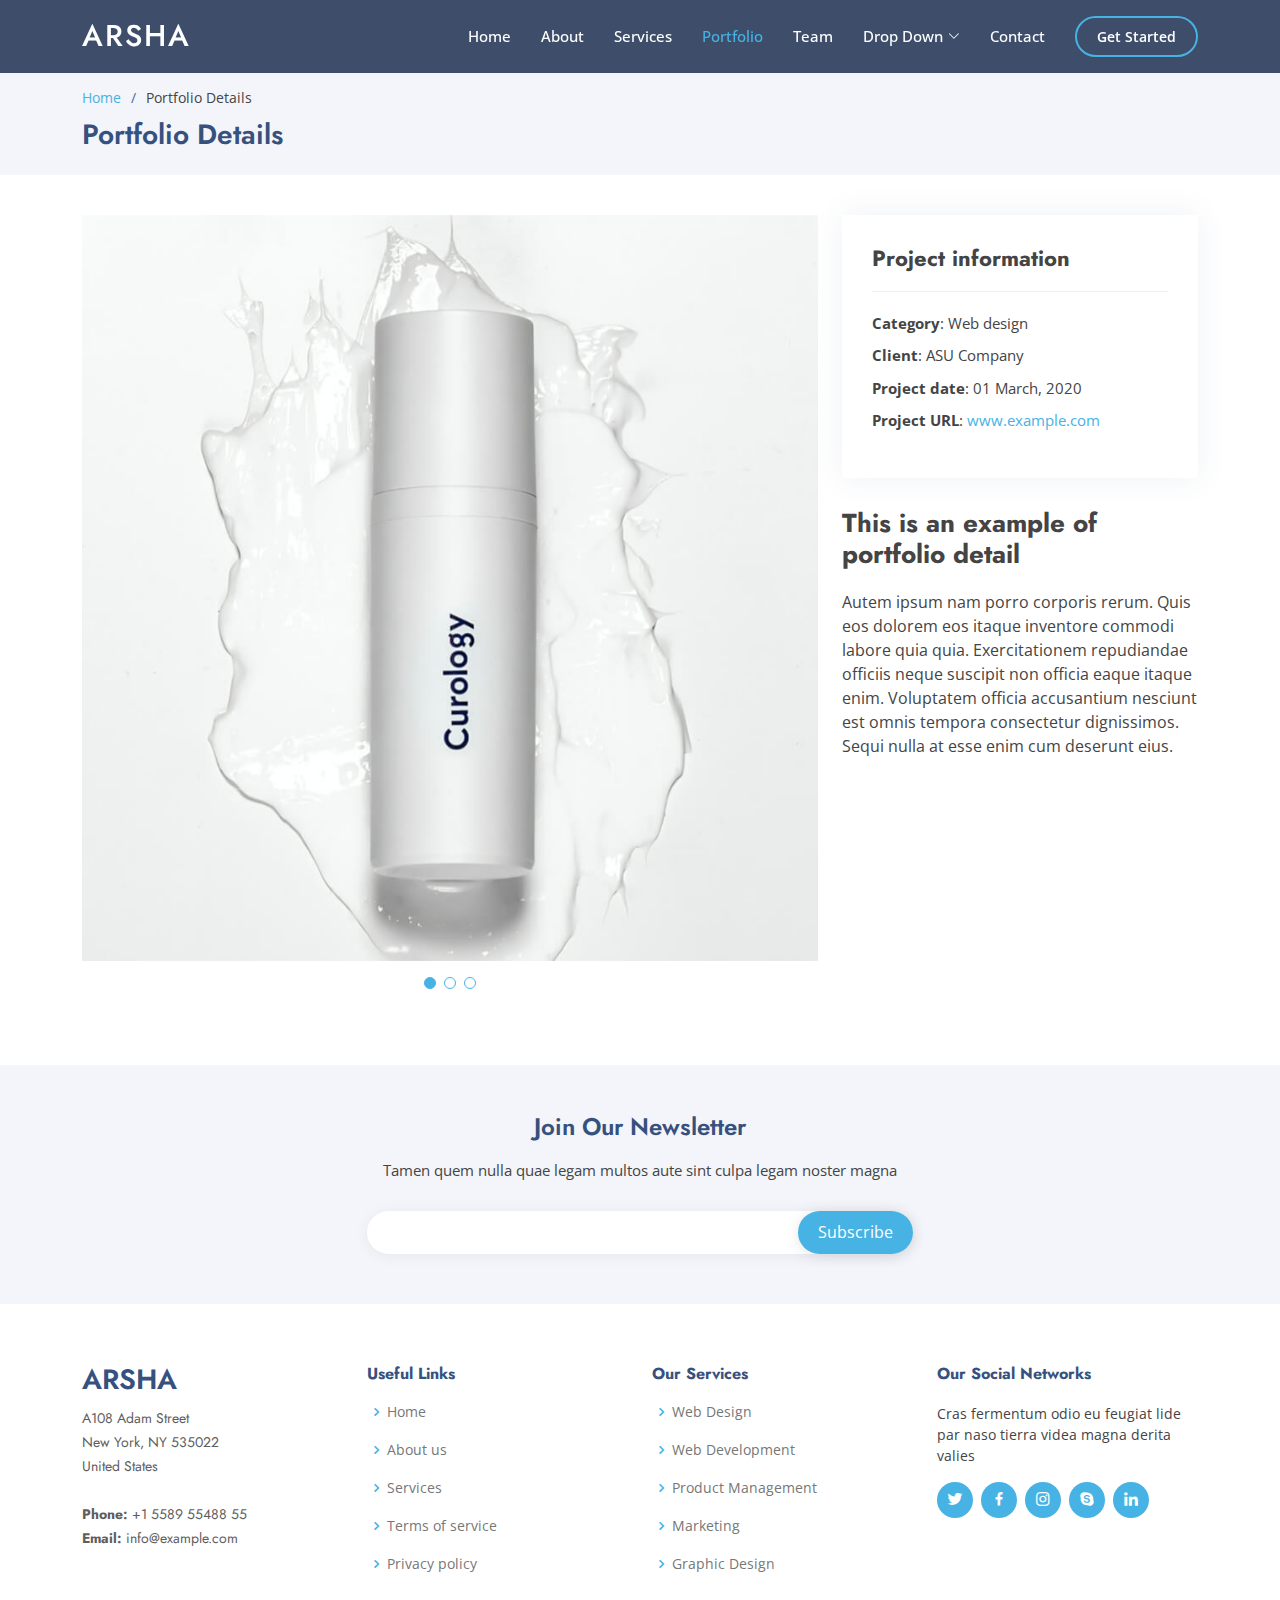
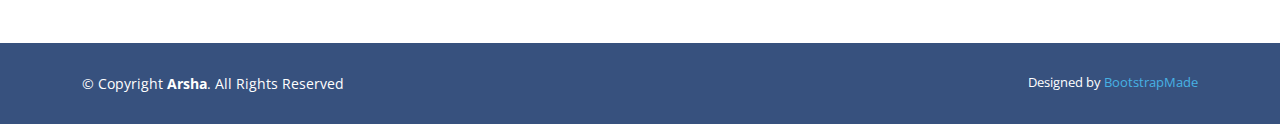
<file: portfolio-details.html>
<!DOCTYPE html>
<html lang="en">

<head>
  <meta charset="utf-8">
  <meta content="width=device-width, initial-scale=1.0" name="viewport">

  <title>Portfolio Details - Arsha Bootstrap Template</title>
  <meta content="" name="description">
  <meta content="" name="keywords">

  <!-- Favicons -->
  <link href="assets/img/favicon.png" rel="icon">
  <link href="assets/img/apple-touch-icon.png" rel="apple-touch-icon">

  <!-- Google Fonts -->
  <link href="https://fonts.googleapis.com/css?family=Open+Sans:300,300i,400,400i,600,600i,700,700i|Jost:300,300i,400,400i,500,500i,600,600i,700,700i|Poppins:300,300i,400,400i,500,500i,600,600i,700,700i" rel="stylesheet">

  <!-- Vendor CSS Files -->
  <link href="assets/vendor/aos/aos.css" rel="stylesheet">
  <link href="assets/vendor/bootstrap/css/bootstrap.min.css" rel="stylesheet">
  <link href="assets/vendor/bootstrap-icons/bootstrap-icons.css" rel="stylesheet">
  <link href="assets/vendor/boxicons/css/boxicons.min.css" rel="stylesheet">
  <link href="assets/vendor/glightbox/css/glightbox.min.css" rel="stylesheet">
  <link href="assets/vendor/remixicon/remixicon.css" rel="stylesheet">
  <link href="assets/vendor/swiper/swiper-bundle.min.css" rel="stylesheet">

  <!-- Template Main CSS File -->
  <link href="assets/css/style.css" rel="stylesheet">

  <!-- =======================================================
  * Template Name: Arsha - v4.8.0
  * Template URL: https://bootstrapmade.com/arsha-free-bootstrap-html-template-corporate/
  * Author: BootstrapMade.com
  * License: https://bootstrapmade.com/license/
  ======================================================== -->
</head>

<body>

  <!-- ======= Header ======= -->
  <header id="header" class="fixed-top header-inner-pages">
    <div class="container d-flex align-items-center">

      <h1 class="logo me-auto"><a href="index.html">Arsha</a></h1>
      <!-- Uncomment below if you prefer to use an image logo -->
      <!-- <a href="index.html" class="logo me-auto"><img src="assets/img/logo.png" alt="" class="img-fluid"></a>-->

      <nav id="navbar" class="navbar">
        <ul>
          <li><a class="nav-link scrollto " href="#hero">Home</a></li>
          <li><a class="nav-link scrollto" href="#about">About</a></li>
          <li><a class="nav-link scrollto" href="#services">Services</a></li>
          <li><a class="nav-link  active scrollto" href="#portfolio">Portfolio</a></li>
          <li><a class="nav-link scrollto" href="#team">Team</a></li>
          <li class="dropdown"><a href="#"><span>Drop Down</span> <i class="bi bi-chevron-down"></i></a>
            <ul>
              <li><a href="#">Drop Down 1</a></li>
              <li class="dropdown"><a href="#"><span>Deep Drop Down</span> <i class="bi bi-chevron-right"></i></a>
                <ul>
                  <li><a href="#">Deep Drop Down 1</a></li>
                  <li><a href="#">Deep Drop Down 2</a></li>
                  <li><a href="#">Deep Drop Down 3</a></li>
                  <li><a href="#">Deep Drop Down 4</a></li>
                  <li><a href="#">Deep Drop Down 5</a></li>
                </ul>
              </li>
              <li><a href="#">Drop Down 2</a></li>
              <li><a href="#">Drop Down 3</a></li>
              <li><a href="#">Drop Down 4</a></li>
            </ul>
          </li>
          <li><a class="nav-link scrollto" href="#contact">Contact</a></li>
          <li><a class="getstarted scrollto" href="#about">Get Started</a></li>
        </ul>
        <i class="bi bi-list mobile-nav-toggle"></i>
      </nav><!-- .navbar -->

    </div>
  </header><!-- End Header -->

  <main id="main">

    <!-- ======= Breadcrumbs ======= -->
    <section id="breadcrumbs" class="breadcrumbs">
      <div class="container">

        <ol>
          <li><a href="index.html">Home</a></li>
          <li>Portfolio Details</li>
        </ol>
        <h2>Portfolio Details</h2>

      </div>
    </section><!-- End Breadcrumbs -->

    <!-- ======= Portfolio Details Section ======= -->
    <section id="portfolio-details" class="portfolio-details">
      <div class="container">

        <div class="row gy-4">

          <div class="col-lg-8">
            <div class="portfolio-details-slider swiper">
              <div class="swiper-wrapper align-items-center">

                <div class="swiper-slide">
                  <img src="assets/img/portfolio/portfolio-1.jpg" alt="">
                </div>

                <div class="swiper-slide">
                  <img src="assets/img/portfolio/portfolio-2.jpg" alt="">
                </div>

                <div class="swiper-slide">
                  <img src="assets/img/portfolio/portfolio-3.jpg" alt="">
                </div>

              </div>
              <div class="swiper-pagination"></div>
            </div>
          </div>

          <div class="col-lg-4">
            <div class="portfolio-info">
              <h3>Project information</h3>
              <ul>
                <li><strong>Category</strong>: Web design</li>
                <li><strong>Client</strong>: ASU Company</li>
                <li><strong>Project date</strong>: 01 March, 2020</li>
                <li><strong>Project URL</strong>: <a href="#">www.example.com</a></li>
              </ul>
            </div>
            <div class="portfolio-description">
              <h2>This is an example of portfolio detail</h2>
              <p>
                Autem ipsum nam porro corporis rerum. Quis eos dolorem eos itaque inventore commodi labore quia quia. Exercitationem repudiandae officiis neque suscipit non officia eaque itaque enim. Voluptatem officia accusantium nesciunt est omnis tempora consectetur dignissimos. Sequi nulla at esse enim cum deserunt eius.
              </p>
            </div>
          </div>

        </div>

      </div>
    </section><!-- End Portfolio Details Section -->

  </main><!-- End #main -->

  <!-- ======= Footer ======= -->
  <footer id="footer">

    <div class="footer-newsletter">
      <div class="container">
        <div class="row justify-content-center">
          <div class="col-lg-6">
            <h4>Join Our Newsletter</h4>
            <p>Tamen quem nulla quae legam multos aute sint culpa legam noster magna</p>
            <form action="" method="post">
              <input type="email" name="email"><input type="submit" value="Subscribe">
            </form>
          </div>
        </div>
      </div>
    </div>

    <div class="footer-top">
      <div class="container">
        <div class="row">

          <div class="col-lg-3 col-md-6 footer-contact">
            <h3>Arsha</h3>
            <p>
              A108 Adam Street <br>
              New York, NY 535022<br>
              United States <br><br>
              <strong>Phone:</strong> +1 5589 55488 55<br>
              <strong>Email:</strong> info@example.com<br>
            </p>
          </div>

          <div class="col-lg-3 col-md-6 footer-links">
            <h4>Useful Links</h4>
            <ul>
              <li><i class="bx bx-chevron-right"></i> <a href="#">Home</a></li>
              <li><i class="bx bx-chevron-right"></i> <a href="#">About us</a></li>
              <li><i class="bx bx-chevron-right"></i> <a href="#">Services</a></li>
              <li><i class="bx bx-chevron-right"></i> <a href="#">Terms of service</a></li>
              <li><i class="bx bx-chevron-right"></i> <a href="#">Privacy policy</a></li>
            </ul>
          </div>

          <div class="col-lg-3 col-md-6 footer-links">
            <h4>Our Services</h4>
            <ul>
              <li><i class="bx bx-chevron-right"></i> <a href="#">Web Design</a></li>
              <li><i class="bx bx-chevron-right"></i> <a href="#">Web Development</a></li>
              <li><i class="bx bx-chevron-right"></i> <a href="#">Product Management</a></li>
              <li><i class="bx bx-chevron-right"></i> <a href="#">Marketing</a></li>
              <li><i class="bx bx-chevron-right"></i> <a href="#">Graphic Design</a></li>
            </ul>
          </div>

          <div class="col-lg-3 col-md-6 footer-links">
            <h4>Our Social Networks</h4>
            <p>Cras fermentum odio eu feugiat lide par naso tierra videa magna derita valies</p>
            <div class="social-links mt-3">
              <a href="#" class="twitter"><i class="bx bxl-twitter"></i></a>
              <a href="#" class="facebook"><i class="bx bxl-facebook"></i></a>
              <a href="#" class="instagram"><i class="bx bxl-instagram"></i></a>
              <a href="#" class="google-plus"><i class="bx bxl-skype"></i></a>
              <a href="#" class="linkedin"><i class="bx bxl-linkedin"></i></a>
            </div>
          </div>

        </div>
      </div>
    </div>

    <div class="container footer-bottom clearfix">
      <div class="copyright">
        &copy; Copyright <strong><span>Arsha</span></strong>. All Rights Reserved
      </div>
      <div class="credits">
        <!-- All the links in the footer should remain intact. -->
        <!-- You can delete the links only if you purchased the pro version. -->
        <!-- Licensing information: https://bootstrapmade.com/license/ -->
        <!-- Purchase the pro version with working PHP/AJAX contact form: https://bootstrapmade.com/arsha-free-bootstrap-html-template-corporate/ -->
        Designed by <a href="https://bootstrapmade.com/">BootstrapMade</a>
      </div>
    </div>
  </footer><!-- End Footer -->

  <div id="preloader"></div>
  <a href="#" class="back-to-top d-flex align-items-center justify-content-center"><i class="bi bi-arrow-up-short"></i></a>

  <!-- Vendor JS Files -->
  <script src="assets/vendor/aos/aos.js"></script>
  <script src="assets/vendor/bootstrap/js/bootstrap.bundle.min.js"></script>
  <script src="assets/vendor/glightbox/js/glightbox.min.js"></script>
  <script src="assets/vendor/isotope-layout/isotope.pkgd.min.js"></script>
  <script src="assets/vendor/swiper/swiper-bundle.min.js"></script>
  <script src="assets/vendor/waypoints/noframework.waypoints.js"></script>
  <script src="assets/vendor/php-email-form/validate.js"></script>

  <!-- Template Main JS File -->
  <script src="assets/js/main.js"></script>

</body>

</html>
</file>
<file: assets/css/style.css>
/**
* Template Name: Arsha - v4.8.0
* Template URL: https://bootstrapmade.com/arsha-free-bootstrap-html-template-corporate/
* Author: BootstrapMade.com
* License: https://bootstrapmade.com/license/
*/

/*--------------------------------------------------------------
# General
--------------------------------------------------------------*/
body {
  font-family: "Open Sans", sans-serif;
  color: #444444;
}

a {
  color: #47b2e4;
  text-decoration: none;
}

a:hover {
  color: #73c5eb;
  text-decoration: none;
}

h1,
h2,
h3,
h4,
h5,
h6 {
  font-family: "Jost", sans-serif;
}

/*--------------------------------------------------------------
# Preloader
--------------------------------------------------------------*/
#preloader {
  position: fixed;
  top: 0;
  left: 0;
  right: 0;
  bottom: 0;
  z-index: 9999;
  overflow: hidden;
  background: #37517e;
}

#preloader:before {
  content: "";
  position: fixed;
  top: calc(50% - 30px);
  left: calc(50% - 30px);
  border: 6px solid #37517e;
  border-top-color: #fff;
  border-bottom-color: #fff;
  border-radius: 50%;
  width: 60px;
  height: 60px;
  -webkit-animation: animate-preloader 1s linear infinite;
  animation: animate-preloader 1s linear infinite;
}

@-webkit-keyframes animate-preloader {
  0% {
    transform: rotate(0deg);
  }

  100% {
    transform: rotate(360deg);
  }
}

@keyframes animate-preloader {
  0% {
    transform: rotate(0deg);
  }

  100% {
    transform: rotate(360deg);
  }
}

/*--------------------------------------------------------------
# Back to top button
--------------------------------------------------------------*/
.back-to-top {
  position: fixed;
  visibility: hidden;
  opacity: 0;
  right: 15px;
  bottom: 15px;
  z-index: 996;
  background: #47b2e4;
  width: 40px;
  height: 40px;
  border-radius: 50px;
  transition: all 0.4s;
}

.back-to-top i {
  font-size: 24px;
  color: #fff;
  line-height: 0;
}

.back-to-top:hover {
  background: #6bc1e9;
  color: #fff;
}

.back-to-top.active {
  visibility: visible;
  opacity: 1;
}

/*--------------------------------------------------------------
# Header
--------------------------------------------------------------*/
#header {
  transition: all 0.5s;
  z-index: 997;
  padding: 15px 0;
}

#header.header-scrolled,
#header.header-inner-pages {
  background: rgba(40, 58, 90, 0.9);
}

#header .logo {
  font-size: 30px;
  margin: 0;
  padding: 0;
  line-height: 1;
  font-weight: 500;
  letter-spacing: 2px;
  text-transform: uppercase;
}

#header .logo a {
  color: #fff;
}

#header .logo img {
  max-height: 40px;
}

/*--------------------------------------------------------------
# Navigation Menu
--------------------------------------------------------------*/
/**
* Desktop Navigation 
*/
.navbar {
  padding: 0;
}

.navbar ul {
  margin: 0;
  padding: 0;
  display: flex;
  list-style: none;
  align-items: center;
}

.navbar li {
  position: relative;
}

.navbar a,
.navbar a:focus {
  display: flex;
  align-items: center;
  justify-content: space-between;
  padding: 10px 0 10px 30px;
  font-size: 15px;
  font-weight: 500;
  color: #fff;
  white-space: nowrap;
  transition: 0.3s;
}

.navbar a i,
.navbar a:focus i {
  font-size: 12px;
  line-height: 0;
  margin-left: 5px;
}

.navbar a:hover,
.navbar .active,
.navbar .active:focus,
.navbar li:hover>a {
  color: #47b2e4;
}

.navbar .getstarted,
.navbar .getstarted:focus {
  padding: 8px 20px;
  margin-left: 30px;
  border-radius: 50px;
  color: #fff;
  font-size: 14px;
  border: 2px solid #47b2e4;
  font-weight: 600;
}

.navbar .getstarted:hover,
.navbar .getstarted:focus:hover {
  color: #fff;
  background: #31a9e1;
}

.navbar .dropdown ul {
  display: block;
  position: absolute;
  left: 14px;
  top: calc(100% + 30px);
  margin: 0;
  padding: 10px 0;
  z-index: 99;
  opacity: 0;
  visibility: hidden;
  background: #fff;
  box-shadow: 0px 0px 30px rgba(127, 137, 161, 0.25);
  transition: 0.3s;
  border-radius: 4px;
}

.navbar .dropdown ul li {
  min-width: 200px;
}

.navbar .dropdown ul a {
  padding: 10px 20px;
  font-size: 14px;
  text-transform: none;
  font-weight: 500;
  color: #0c3c53;
}

.navbar .dropdown ul a i {
  font-size: 12px;
}

.navbar .dropdown ul a:hover,
.navbar .dropdown ul .active:hover,
.navbar .dropdown ul li:hover>a {
  color: #47b2e4;
}

.navbar .dropdown:hover>ul {
  opacity: 1;
  top: 100%;
  visibility: visible;
}

.navbar .dropdown .dropdown ul {
  top: 0;
  left: calc(100% - 30px);
  visibility: hidden;
}

.navbar .dropdown .dropdown:hover>ul {
  opacity: 1;
  top: 0;
  left: 100%;
  visibility: visible;
}

@media (max-width: 1366px) {
  .navbar .dropdown .dropdown ul {
    left: -90%;
  }

  .navbar .dropdown .dropdown:hover>ul {
    left: -100%;
  }
}

/**
* Mobile Navigation 
*/
.mobile-nav-toggle {
  color: #fff;
  font-size: 28px;
  cursor: pointer;
  display: none;
  line-height: 0;
  transition: 0.5s;
}

.mobile-nav-toggle.bi-x {
  color: #fff;
}

@media (max-width: 991px) {
  .mobile-nav-toggle {
    display: block;
  }

  .navbar ul {
    display: none;
  }
}

.navbar-mobile {
  position: fixed;
  overflow: hidden;
  top: 0;
  right: 0;
  left: 0;
  bottom: 0;
  background: rgba(40, 58, 90, 0.9);
  transition: 0.3s;
  z-index: 999;
}

.navbar-mobile .mobile-nav-toggle {
  position: absolute;
  top: 15px;
  right: 15px;
}

.navbar-mobile ul {
  display: block;
  position: absolute;
  top: 55px;
  right: 15px;
  bottom: 15px;
  left: 15px;
  padding: 10px 0;
  border-radius: 10px;
  background-color: #fff;
  overflow-y: auto;
  transition: 0.3s;
}

.navbar-mobile a,
.navbar-mobile a:focus {
  padding: 10px 20px;
  font-size: 15px;
  color: #37517e;
}

.navbar-mobile a:hover,
.navbar-mobile .active,
.navbar-mobile li:hover>a {
  color: #47b2e4;
}

.navbar-mobile .getstarted,
.navbar-mobile .getstarted:focus {
  margin: 15px;
  color: #37517e;
}

.navbar-mobile .dropdown ul {
  position: static;
  display: none;
  margin: 10px 20px;
  padding: 10px 0;
  z-index: 99;
  opacity: 1;
  visibility: visible;
  background: #fff;
  box-shadow: 0px 0px 30px rgba(127, 137, 161, 0.25);
}

.navbar-mobile .dropdown ul li {
  min-width: 200px;
}

.navbar-mobile .dropdown ul a {
  padding: 10px 20px;
}

.navbar-mobile .dropdown ul a i {
  font-size: 12px;
}

.navbar-mobile .dropdown ul a:hover,
.navbar-mobile .dropdown ul .active:hover,
.navbar-mobile .dropdown ul li:hover>a {
  color: #47b2e4;
}

.navbar-mobile .dropdown>.dropdown-active {
  display: block;
}

/*--------------------------------------------------------------
# Hero Section
--------------------------------------------------------------*/
#hero {
  width: 100%;
  height: 80vh;
  background: #37517e;
}

#hero .container {
  padding-top: 72px;
}

#hero h1 {
  margin: 0 0 10px 0;
  font-size: 48px;
  font-weight: 700;
  line-height: 56px;
  color: #fff;
}

#hero h2 {
  color: rgba(255, 255, 255, 0.6);
  margin-bottom: 50px;
  font-size: 24px;
}

#hero .btn-get-started {
  font-family: "Jost", sans-serif;
  font-weight: 500;
  font-size: 16px;
  letter-spacing: 1px;
  display: inline-block;
  padding: 10px 28px 11px 28px;
  border-radius: 50px;
  transition: 0.5s;
  margin: 10px 0 0 0;
  color: #fff;
  background: #47b2e4;
}

#hero .btn-get-started:hover {
  background: #209dd8;
}

#hero .btn-watch-video {
  font-size: 16px;
  display: flex;
  align-items: center;
  transition: 0.5s;
  margin: 10px 0 0 25px;
  color: #fff;
  line-height: 1;
}

#hero .btn-watch-video i {
  line-height: 0;
  color: #fff;
  font-size: 32px;
  transition: 0.3s;
  margin-right: 8px;
}

#hero .btn-watch-video:hover i {
  color: #47b2e4;
}

#hero .animated {
  animation: up-down 2s ease-in-out infinite alternate-reverse both;
}

@media (max-width: 991px) {
  #hero {
    height: 100vh;
    text-align: center;
  }

  #hero .animated {
    -webkit-animation: none;
    animation: none;
  }

  #hero .hero-img {
    text-align: center;
  }

  #hero .hero-img img {
    width: 50%;
  }
}

@media (max-width: 768px) {
  #hero h1 {
    font-size: 28px;
    line-height: 36px;
  }

  #hero h2 {
    font-size: 18px;
    line-height: 24px;
    margin-bottom: 30px;
  }

  #hero .hero-img img {
    width: 70%;
  }
}

@media (max-width: 575px) {
  #hero .hero-img img {
    width: 80%;
  }

  #hero .btn-get-started {
    font-size: 16px;
    padding: 10px 24px 11px 24px;
  }
}

@-webkit-keyframes up-down {
  0% {
    transform: translateY(10px);
  }

  100% {
    transform: translateY(-10px);
  }
}

@keyframes up-down {
  0% {
    transform: translateY(10px);
  }

  100% {
    transform: translateY(-10px);
  }
}

/*--------------------------------------------------------------
# Sections General
--------------------------------------------------------------*/
section {
  padding: 60px 0;
  overflow: hidden;
}

.section-bg {
  background-color: #f3f5fa;
}

.section-title {
  text-align: center;
  padding-bottom: 30px;
}

.section-title h2 {
  font-size: 32px;
  font-weight: bold;
  text-transform: uppercase;
  margin-bottom: 20px;
  padding-bottom: 20px;
  position: relative;
  color: #37517e;
}

.section-title h2::before {
  content: "";
  position: absolute;
  display: block;
  width: 120px;
  height: 1px;
  background: #ddd;
  bottom: 1px;
  left: calc(50% - 60px);
}

.section-title h2::after {
  content: "";
  position: absolute;
  display: block;
  width: 40px;
  height: 3px;
  background: #47b2e4;
  bottom: 0;
  left: calc(50% - 20px);
}

.section-title p {
  margin-bottom: 0;
}

/*--------------------------------------------------------------
# Clients
--------------------------------------------------------------*/
.clients {
  padding: 12px 0;
  text-align: center;
}

.clients img {
  max-width: 45%;
  transition: all 0.4s ease-in-out;
  display: inline-block;
  padding: 15px 0;
  filter: grayscale(100);
}

.clients img:hover {
  filter: none;
  transform: scale(1.1);
}

@media (max-width: 768px) {
  .clients img {
    max-width: 40%;
  }
}

/*--------------------------------------------------------------
# About Us
--------------------------------------------------------------*/
.about .content h3 {
  font-weight: 600;
  font-size: 26px;
}

.about .content ul {
  list-style: none;
  padding: 0;
}

.about .content ul li {
  padding-left: 28px;
  position: relative;
}

.about .content ul li+li {
  margin-top: 10px;
}

.about .content ul i {
  position: absolute;
  left: 0;
  top: 2px;
  font-size: 20px;
  color: #47b2e4;
  line-height: 1;
}

.about .content p:last-child {
  margin-bottom: 0;
}

.about .content .btn-learn-more {
  font-family: "Poppins", sans-serif;
  font-weight: 500;
  font-size: 14px;
  letter-spacing: 1px;
  display: inline-block;
  padding: 12px 32px;
  border-radius: 4px;
  transition: 0.3s;
  line-height: 1;
  color: #47b2e4;
  -webkit-animation-delay: 0.8s;
  animation-delay: 0.8s;
  margin-top: 6px;
  border: 2px solid #47b2e4;
}

.about .content .btn-learn-more:hover {
  background: #47b2e4;
  color: #fff;
  text-decoration: none;
}

/*--------------------------------------------------------------
# Why Us
--------------------------------------------------------------*/
.why-us .content {
  padding: 60px 100px 0 100px;
}

.why-us .content h3 {
  font-weight: 400;
  font-size: 34px;
  color: #37517e;
}

.why-us .content h4 {
  font-size: 20px;
  font-weight: 700;
  margin-top: 5px;
}

.why-us .content p {
  font-size: 15px;
  color: #848484;
}

.why-us .img {
  background-size: contain;
  background-repeat: no-repeat;
  background-position: center center;
}

.why-us .accordion-list {
  padding: 0 100px 60px 100px;
}

.why-us .accordion-list ul {
  padding: 0;
  list-style: none;
}

.why-us .accordion-list li+li {
  margin-top: 15px;
}

.why-us .accordion-list li {
  padding: 20px;
  background: #fff;
  border-radius: 4px;
}

.why-us .accordion-list a {
  display: block;
  position: relative;
  font-family: "Poppins", sans-serif;
  font-size: 16px;
  line-height: 24px;
  font-weight: 500;
  padding-right: 30px;
  outline: none;
  cursor: pointer;
}

.why-us .accordion-list span {
  color: #47b2e4;
  font-weight: 600;
  font-size: 18px;
  padding-right: 10px;
}

.why-us .accordion-list i {
  font-size: 24px;
  position: absolute;
  right: 0;
  top: 0;
}

.why-us .accordion-list p {
  margin-bottom: 0;
  padding: 10px 0 0 0;
}

.why-us .accordion-list .icon-show {
  display: none;
}

.why-us .accordion-list a.collapsed {
  color: #343a40;
}

.why-us .accordion-list a.collapsed:hover {
  color: #47b2e4;
}

.why-us .accordion-list a.collapsed .icon-show {
  display: inline-block;
}

.why-us .accordion-list a.collapsed .icon-close {
  display: none;
}

@media (max-width: 1024px) {

  .why-us .content,
  .why-us .accordion-list {
    padding-left: 0;
    padding-right: 0;
  }
}

@media (max-width: 992px) {
  .why-us .img {
    min-height: 400px;
  }

  .why-us .content {
    padding-top: 30px;
  }

  .why-us .accordion-list {
    padding-bottom: 30px;
  }
}

@media (max-width: 575px) {
  .why-us .img {
    min-height: 200px;
  }
}

/*--------------------------------------------------------------
# Skills
--------------------------------------------------------------*/
.skills .content h3 {
  font-weight: 700;
  font-size: 32px;
  color: #37517e;
  font-family: "Poppins", sans-serif;
}

.skills .content ul {
  list-style: none;
  padding: 0;
}

.skills .content ul li {
  padding-bottom: 10px;
}

.skills .content ul i {
  font-size: 20px;
  padding-right: 4px;
  color: #47b2e4;
}

.skills .content p:last-child {
  margin-bottom: 0;
}

.skills .progress {
  height: 60px;
  display: block;
  background: none;
  border-radius: 0;
}

.skills .progress .skill {
  padding: 0;
  margin: 0 0 6px 0;
  text-transform: uppercase;
  display: block;
  font-weight: 600;
  font-family: "Poppins", sans-serif;
  color: #37517e;
}

.skills .progress .skill .val {
  float: right;
  font-style: normal;
}

.skills .progress-bar-wrap {
  background: #e8edf5;
  height: 10px;
}

.skills .progress-bar {
  width: 1px;
  height: 10px;
  transition: 0.9s;
  background-color: #4668a2;
}

/*--------------------------------------------------------------
# Services
--------------------------------------------------------------*/
.services .icon-box {
  box-shadow: 0px 0 25px 0 rgba(0, 0, 0, 0.1);
  padding: 50px 30px;
  transition: all ease-in-out 0.4s;
  background: #fff;
}

.services .icon-box .icon {
  margin-bottom: 10px;
}

.services .icon-box .icon i {
  color: #47b2e4;
  font-size: 36px;
  transition: 0.3s;
}

.services .icon-box h4 {
  font-weight: 500;
  margin-bottom: 15px;
  font-size: 24px;
}

.services .icon-box h4 a {
  color: #37517e;
  transition: ease-in-out 0.3s;
}

.services .icon-box p {
  line-height: 24px;
  font-size: 14px;
  margin-bottom: 0;
}

.services .icon-box:hover {
  transform: translateY(-10px);
}

.services .icon-box:hover h4 a {
  color: #47b2e4;
}

/*--------------------------------------------------------------
# Cta
--------------------------------------------------------------*/
.cta {
  background: linear-gradient(rgba(40, 58, 90, 0.9), rgba(40, 58, 90, 0.9)), url("../img/cta-bg.jpg") fixed center center;
  background-size: cover;
  padding: 120px 0;
}

.cta h3 {
  color: #fff;
  font-size: 28px;
  font-weight: 700;
}

.cta p {
  color: #fff;
}

.cta .cta-btn {
  font-family: "Jost", sans-serif;
  font-weight: 500;
  font-size: 16px;
  letter-spacing: 1px;
  display: inline-block;
  padding: 12px 40px;
  border-radius: 50px;
  transition: 0.5s;
  margin: 10px;
  border: 2px solid #fff;
  color: #fff;
}

.cta .cta-btn:hover {
  background: #47b2e4;
  border: 2px solid #47b2e4;
}

@media (max-width: 1024px) {
  .cta {
    background-attachment: scroll;
  }
}

@media (min-width: 769px) {
  .cta .cta-btn-container {
    display: flex;
    align-items: center;
    justify-content: flex-end;
  }
}

/*--------------------------------------------------------------
# Portfolio
--------------------------------------------------------------*/
.portfolio #portfolio-flters {
  list-style: none;
  margin-bottom: 20px;
}

.portfolio #portfolio-flters li {
  cursor: pointer;
  display: inline-block;
  margin: 10px 5px;
  font-size: 15px;
  font-weight: 500;
  line-height: 1;
  color: #444444;
  transition: all 0.3s;
  padding: 8px 20px;
  border-radius: 50px;
  font-family: "Poppins", sans-serif;
}

.portfolio #portfolio-flters li:hover,
.portfolio #portfolio-flters li.filter-active {
  background: #47b2e4;
  color: #fff;
}

.portfolio .portfolio-item {
  margin-bottom: 30px;
}

.portfolio .portfolio-item .portfolio-img {
  overflow: hidden;
}

.portfolio .portfolio-item .portfolio-img img {
  transition: all 0.6s;
}

.portfolio .portfolio-item .portfolio-info {
  opacity: 0;
  position: absolute;
  left: 15px;
  bottom: 0;
  z-index: 3;
  right: 15px;
  transition: all 0.3s;
  background: rgba(55, 81, 126, 0.8);
  padding: 10px 15px;
}

.portfolio .portfolio-item .portfolio-info h4 {
  font-size: 18px;
  color: #fff;
  font-weight: 600;
  color: #fff;
  margin-bottom: 0px;
}

.portfolio .portfolio-item .portfolio-info p {
  color: #f9fcfe;
  font-size: 14px;
  margin-bottom: 0;
}

.portfolio .portfolio-item .portfolio-info .preview-link,
.portfolio .portfolio-item .portfolio-info .details-link {
  position: absolute;
  right: 40px;
  font-size: 24px;
  top: calc(50% - 18px);
  color: #fff;
  transition: 0.3s;
}

.portfolio .portfolio-item .portfolio-info .preview-link:hover,
.portfolio .portfolio-item .portfolio-info .details-link:hover {
  color: #47b2e4;
}

.portfolio .portfolio-item .portfolio-info .details-link {
  right: 10px;
}

.portfolio .portfolio-item:hover .portfolio-img img {
  transform: scale(1.15);
}

.portfolio .portfolio-item:hover .portfolio-info {
  opacity: 1;
}

/*--------------------------------------------------------------
# Portfolio Details
--------------------------------------------------------------*/
.portfolio-details {
  padding-top: 40px;
}

.portfolio-details .portfolio-details-slider img {
  width: 100%;
}

.portfolio-details .portfolio-details-slider .swiper-pagination {
  margin-top: 20px;
  position: relative;
}

.portfolio-details .portfolio-details-slider .swiper-pagination .swiper-pagination-bullet {
  width: 12px;
  height: 12px;
  background-color: #fff;
  opacity: 1;
  border: 1px solid #47b2e4;
}

.portfolio-details .portfolio-details-slider .swiper-pagination .swiper-pagination-bullet-active {
  background-color: #47b2e4;
}

.portfolio-details .portfolio-info {
  padding: 30px;
  box-shadow: 0px 0 30px rgba(55, 81, 126, 0.08);
}

.portfolio-details .portfolio-info h3 {
  font-size: 22px;
  font-weight: 700;
  margin-bottom: 20px;
  padding-bottom: 20px;
  border-bottom: 1px solid #eee;
}

.portfolio-details .portfolio-info ul {
  list-style: none;
  padding: 0;
  font-size: 15px;
}

.portfolio-details .portfolio-info ul li+li {
  margin-top: 10px;
}

.portfolio-details .portfolio-description {
  padding-top: 30px;
}

.portfolio-details .portfolio-description h2 {
  font-size: 26px;
  font-weight: 700;
  margin-bottom: 20px;
}

.portfolio-details .portfolio-description p {
  padding: 0;
}

/*--------------------------------------------------------------
# Team
--------------------------------------------------------------*/
.team .member {
  position: relative;
  box-shadow: 0px 2px 15px rgba(0, 0, 0, 0.1);
  padding: 30px;
  border-radius: 5px;
  background: #fff;
  transition: 0.5s;
}

.team .member .pic {
  overflow: hidden;
  width: 180px;
  border-radius: 50%;
}

.team .member .pic img {
  transition: ease-in-out 0.3s;
}

.team .member:hover {
  transform: translateY(-10px);
}

.team .member .member-info {
  padding-left: 30px;
}

.team .member h4 {
  font-weight: 700;
  margin-bottom: 5px;
  font-size: 20px;
  color: #37517e;
}

.team .member span {
  display: block;
  font-size: 15px;
  padding-bottom: 10px;
  position: relative;
  font-weight: 500;
}

.team .member span::after {
  content: "";
  position: absolute;
  display: block;
  width: 50px;
  height: 1px;
  background: #cbd6e9;
  bottom: 0;
  left: 0;
}

.team .member p {
  margin: 10px 0 0 0;
  font-size: 14px;
}

.team .member .social {
  margin-top: 12px;
  display: flex;
  align-items: center;
  justify-content: flex-start;
}

.team .member .social a {
  transition: ease-in-out 0.3s;
  display: flex;
  align-items: center;
  justify-content: center;
  border-radius: 50px;
  width: 32px;
  height: 32px;
  background: #eff2f8;
}

.team .member .social a i {
  color: #37517e;
  font-size: 16px;
  margin: 0 2px;
}

.team .member .social a:hover {
  background: #47b2e4;
}

.team .member .social a:hover i {
  color: #fff;
}

.team .member .social a+a {
  margin-left: 8px;
}

/*--------------------------------------------------------------
# Pricing
--------------------------------------------------------------*/
.pricing .row {
  padding-top: 40px;
}

.pricing .box {
  padding: 60px 40px;
  box-shadow: 0 3px 20px -2px rgba(20, 45, 100, 0.1);
  background: #fff;
  height: 100%;
  border-top: 4px solid #fff;
  border-radius: 5px;
}

.pricing h3 {
  font-weight: 500;
  margin-bottom: 15px;
  font-size: 20px;
  color: #37517e;
}

.pricing h4 {
  font-size: 48px;
  color: #37517e;
  font-weight: 400;
  font-family: "Jost", sans-serif;
  margin-bottom: 25px;
}

.pricing h4 sup {
  font-size: 28px;
}

.pricing h4 span {
  color: #47b2e4;
  font-size: 18px;
  display: block;
}

.pricing ul {
  padding: 20px 0;
  list-style: none;
  color: #999;
  text-align: left;
  line-height: 20px;
}

.pricing ul li {
  padding: 10px 0 10px 30px;
  position: relative;
}

.pricing ul i {
  color: #28a745;
  font-size: 24px;
  position: absolute;
  left: 0;
  top: 6px;
}

.pricing ul .na {
  color: #ccc;
}

.pricing ul .na i {
  color: #ccc;
}

.pricing ul .na span {
  text-decoration: line-through;
}

.pricing .buy-btn {
  display: inline-block;
  padding: 12px 35px;
  border-radius: 50px;
  color: #47b2e4;
  transition: none;
  font-size: 16px;
  font-weight: 500;
  font-family: "Jost", sans-serif;
  transition: 0.3s;
  border: 1px solid #47b2e4;
}

.pricing .buy-btn:hover {
  background: #47b2e4;
  color: #fff;
}

.pricing .featured {
  border-top-color: #47b2e4;
}

.pricing .featured .buy-btn {
  background: #47b2e4;
  color: #fff;
}

.pricing .featured .buy-btn:hover {
  background: #23a3df;
}

@media (max-width: 992px) {
  .pricing .box {
    max-width: 60%;
    margin: 0 auto 30px auto;
  }
}

@media (max-width: 767px) {
  .pricing .box {
    max-width: 80%;
    margin: 0 auto 30px auto;
  }
}

@media (max-width: 420px) {
  .pricing .box {
    max-width: 100%;
    margin: 0 auto 30px auto;
  }
}

/*--------------------------------------------------------------
# Frequently Asked Questions
--------------------------------------------------------------*/
.faq .faq-list {
  padding: 0 100px;
}

.faq .faq-list ul {
  padding: 0;
  list-style: none;
}

.faq .faq-list li+li {
  margin-top: 15px;
}

.faq .faq-list li {
  padding: 20px;
  background: #fff;
  border-radius: 4px;
  position: relative;
}

.faq .faq-list a {
  display: block;
  position: relative;
  font-family: "Poppins", sans-serif;
  font-size: 16px;
  line-height: 24px;
  font-weight: 500;
  padding: 0 30px;
  outline: none;
  cursor: pointer;
}

.faq .faq-list .icon-help {
  font-size: 24px;
  position: absolute;
  right: 0;
  left: 20px;
  color: #47b2e4;
}

.faq .faq-list .icon-show,
.faq .faq-list .icon-close {
  font-size: 24px;
  position: absolute;
  right: 0;
  top: 0;
}

.faq .faq-list p {
  margin-bottom: 0;
  padding: 10px 0 0 0;
}

.faq .faq-list .icon-show {
  display: none;
}

.faq .faq-list a.collapsed {
  color: #37517e;
  transition: 0.3s;
}

.faq .faq-list a.collapsed:hover {
  color: #47b2e4;
}

.faq .faq-list a.collapsed .icon-show {
  display: inline-block;
}

.faq .faq-list a.collapsed .icon-close {
  display: none;
}

@media (max-width: 1200px) {
  .faq .faq-list {
    padding: 0;
  }
}

/*--------------------------------------------------------------
# Contact
--------------------------------------------------------------*/
.contact .info {
  border-top: 3px solid #47b2e4;
  border-bottom: 3px solid #47b2e4;
  padding: 30px;
  background: #fff;
  width: 100%;
  box-shadow: 0 0 24px 0 rgba(0, 0, 0, 0.1);
}

.contact .info i {
  font-size: 20px;
  color: #47b2e4;
  float: left;
  width: 44px;
  height: 44px;
  background: #e7f5fb;
  display: flex;
  justify-content: center;
  align-items: center;
  border-radius: 50px;
  transition: all 0.3s ease-in-out;
}

.contact .info h4 {
  padding: 0 0 0 60px;
  font-size: 22px;
  font-weight: 600;
  margin-bottom: 5px;
  color: #37517e;
}

.contact .info p {
  padding: 0 0 10px 60px;
  margin-bottom: 20px;
  font-size: 14px;
  color: #6182ba;
}

.contact .info .email p {
  padding-top: 5px;
}

.contact .info .social-links {
  padding-left: 60px;
}

.contact .info .social-links a {
  font-size: 18px;
  display: inline-block;
  background: #333;
  color: #fff;
  line-height: 1;
  padding: 8px 0;
  border-radius: 50%;
  text-align: center;
  width: 36px;
  height: 36px;
  transition: 0.3s;
  margin-right: 10px;
}

.contact .info .social-links a:hover {
  background: #47b2e4;
  color: #fff;
}

.contact .info .email:hover i,
.contact .info .address:hover i,
.contact .info .phone:hover i {
  background: #47b2e4;
  color: #fff;
}

.contact .php-email-form {
  width: 100%;
  border-top: 3px solid #47b2e4;
  border-bottom: 3px solid #47b2e4;
  padding: 30px;
  background: #fff;
  box-shadow: 0 0 24px 0 rgba(0, 0, 0, 0.12);
}

.contact .php-email-form .form-group {
  padding-bottom: 8px;
}

.contact .php-email-form .validate {
  display: none;
  color: red;
  margin: 0 0 15px 0;
  font-weight: 400;
  font-size: 13px;
}

.contact .php-email-form .error-message {
  display: none;
  color: #fff;
  background: #ed3c0d;
  text-align: left;
  padding: 15px;
  font-weight: 600;
}

.contact .php-email-form .error-message br+br {
  margin-top: 25px;
}

.contact .php-email-form .sent-message {
  display: none;
  color: #fff;
  background: #18d26e;
  text-align: center;
  padding: 15px;
  font-weight: 600;
}

.contact .php-email-form .loading {
  display: none;
  background: #fff;
  text-align: center;
  padding: 15px;
}

.contact .php-email-form .loading:before {
  content: "";
  display: inline-block;
  border-radius: 50%;
  width: 24px;
  height: 24px;
  margin: 0 10px -6px 0;
  border: 3px solid #18d26e;
  border-top-color: #eee;
  -webkit-animation: animate-loading 1s linear infinite;
  animation: animate-loading 1s linear infinite;
}

.contact .php-email-form .form-group {
  margin-bottom: 20px;
}

.contact .php-email-form label {
  padding-bottom: 8px;
}

.contact .php-email-form input,
.contact .php-email-form textarea {
  border-radius: 0;
  box-shadow: none;
  font-size: 14px;
  border-radius: 4px;
}

.contact .php-email-form input:focus,
.contact .php-email-form textarea:focus {
  border-color: #47b2e4;
}

.contact .php-email-form input {
  height: 44px;
}

.contact .php-email-form textarea {
  padding: 10px 12px;
}

.contact .php-email-form button[type=submit] {
  background: #47b2e4;
  border: 0;
  padding: 12px 34px;
  color: #fff;
  transition: 0.4s;
  border-radius: 50px;
}

.contact .php-email-form button[type=submit]:hover {
  background: #209dd8;
}

@-webkit-keyframes animate-loading {
  0% {
    transform: rotate(0deg);
  }

  100% {
    transform: rotate(360deg);
  }
}

@keyframes animate-loading {
  0% {
    transform: rotate(0deg);
  }

  100% {
    transform: rotate(360deg);
  }
}

/*--------------------------------------------------------------
# Breadcrumbs
--------------------------------------------------------------*/
.breadcrumbs {
  padding: 15px 0;
  background: #f3f5fa;
  min-height: 40px;
  margin-top: 72px;
}

@media (max-width: 992px) {
  .breadcrumbs {
    margin-top: 68px;
  }
}

.breadcrumbs h2 {
  font-size: 28px;
  font-weight: 600;
  color: #37517e;
}

.breadcrumbs ol {
  display: flex;
  flex-wrap: wrap;
  list-style: none;
  padding: 0 0 10px 0;
  margin: 0;
  font-size: 14px;
}

.breadcrumbs ol li+li {
  padding-left: 10px;
}

.breadcrumbs ol li+li::before {
  display: inline-block;
  padding-right: 10px;
  color: #4668a2;
  content: "/";
}

/*--------------------------------------------------------------
# Footer
--------------------------------------------------------------*/
#footer {
  font-size: 14px;
  background: #37517e;
}

#footer .footer-newsletter {
  padding: 50px 0;
  background: #f3f5fa;
  text-align: center;
  font-size: 15px;
  color: #444444;
}

#footer .footer-newsletter h4 {
  font-size: 24px;
  margin: 0 0 20px 0;
  padding: 0;
  line-height: 1;
  font-weight: 600;
  color: #37517e;
}

#footer .footer-newsletter form {
  margin-top: 30px;
  background: #fff;
  padding: 6px 10px;
  position: relative;
  border-radius: 50px;
  box-shadow: 0px 2px 15px rgba(0, 0, 0, 0.06);
  text-align: left;
}

#footer .footer-newsletter form input[type=email] {
  border: 0;
  padding: 4px 8px;
  width: calc(100% - 100px);
}

#footer .footer-newsletter form input[type=submit] {
  position: absolute;
  top: 0;
  right: 0;
  bottom: 0;
  border: 0;
  background: none;
  font-size: 16px;
  padding: 0 20px;
  background: #47b2e4;
  color: #fff;
  transition: 0.3s;
  border-radius: 50px;
  box-shadow: 0px 2px 15px rgba(0, 0, 0, 0.1);
}

#footer .footer-newsletter form input[type=submit]:hover {
  background: #209dd8;
}

#footer .footer-top {
  padding: 60px 0 30px 0;
  background: #fff;
}

#footer .footer-top .footer-contact {
  margin-bottom: 30px;
}

#footer .footer-top .footer-contact h3 {
  font-size: 28px;
  margin: 0 0 10px 0;
  padding: 2px 0 2px 0;
  line-height: 1;
  text-transform: uppercase;
  font-weight: 600;
  color: #37517e;
}

#footer .footer-top .footer-contact p {
  font-size: 14px;
  line-height: 24px;
  margin-bottom: 0;
  font-family: "Jost", sans-serif;
  color: #5e5e5e;
}

#footer .footer-top h4 {
  font-size: 16px;
  font-weight: bold;
  color: #37517e;
  position: relative;
  padding-bottom: 12px;
}

#footer .footer-top .footer-links {
  margin-bottom: 30px;
}

#footer .footer-top .footer-links ul {
  list-style: none;
  padding: 0;
  margin: 0;
}

#footer .footer-top .footer-links ul i {
  padding-right: 2px;
  color: #47b2e4;
  font-size: 18px;
  line-height: 1;
}

#footer .footer-top .footer-links ul li {
  padding: 10px 0;
  display: flex;
  align-items: center;
}

#footer .footer-top .footer-links ul li:first-child {
  padding-top: 0;
}

#footer .footer-top .footer-links ul a {
  color: #777777;
  transition: 0.3s;
  display: inline-block;
  line-height: 1;
}

#footer .footer-top .footer-links ul a:hover {
  text-decoration: none;
  color: #47b2e4;
}

#footer .footer-top .social-links a {
  font-size: 18px;
  display: inline-block;
  background: #47b2e4;
  color: #fff;
  line-height: 1;
  padding: 8px 0;
  margin-right: 4px;
  border-radius: 50%;
  text-align: center;
  width: 36px;
  height: 36px;
  transition: 0.3s;
}

#footer .footer-top .social-links a:hover {
  background: #209dd8;
  color: #fff;
  text-decoration: none;
}

#footer .footer-bottom {
  padding-top: 30px;
  padding-bottom: 30px;
  color: #fff;
}

#footer .copyright {
  float: left;
}

#footer .credits {
  float: right;
  font-size: 13px;
}

#footer .credits a {
  transition: 0.3s;
}

@media (max-width: 768px) {
  #footer .footer-bottom {
    padding-top: 20px;
    padding-bottom: 20px;
  }

  #footer .copyright,
  #footer .credits {
    text-align: center;
    float: none;
  }

  #footer .credits {
    padding-top: 4px;
  }
}
</file>
